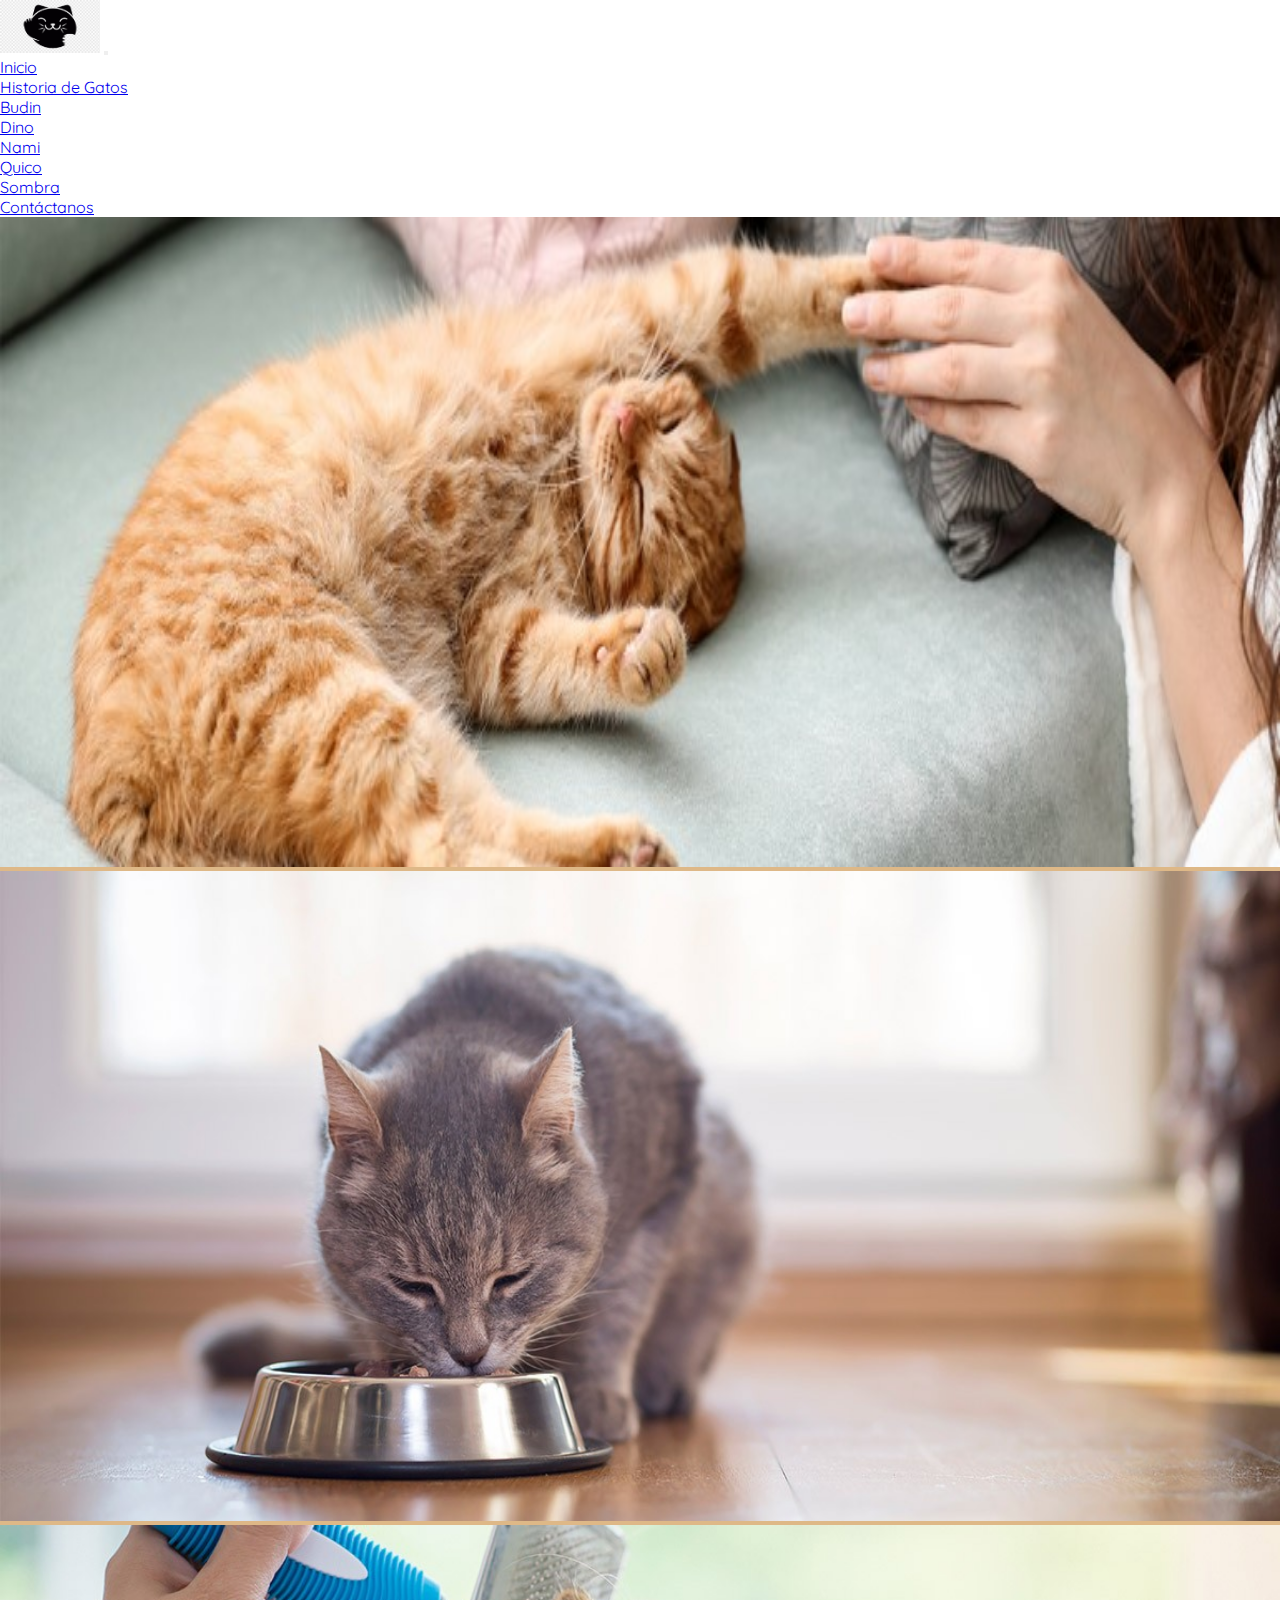
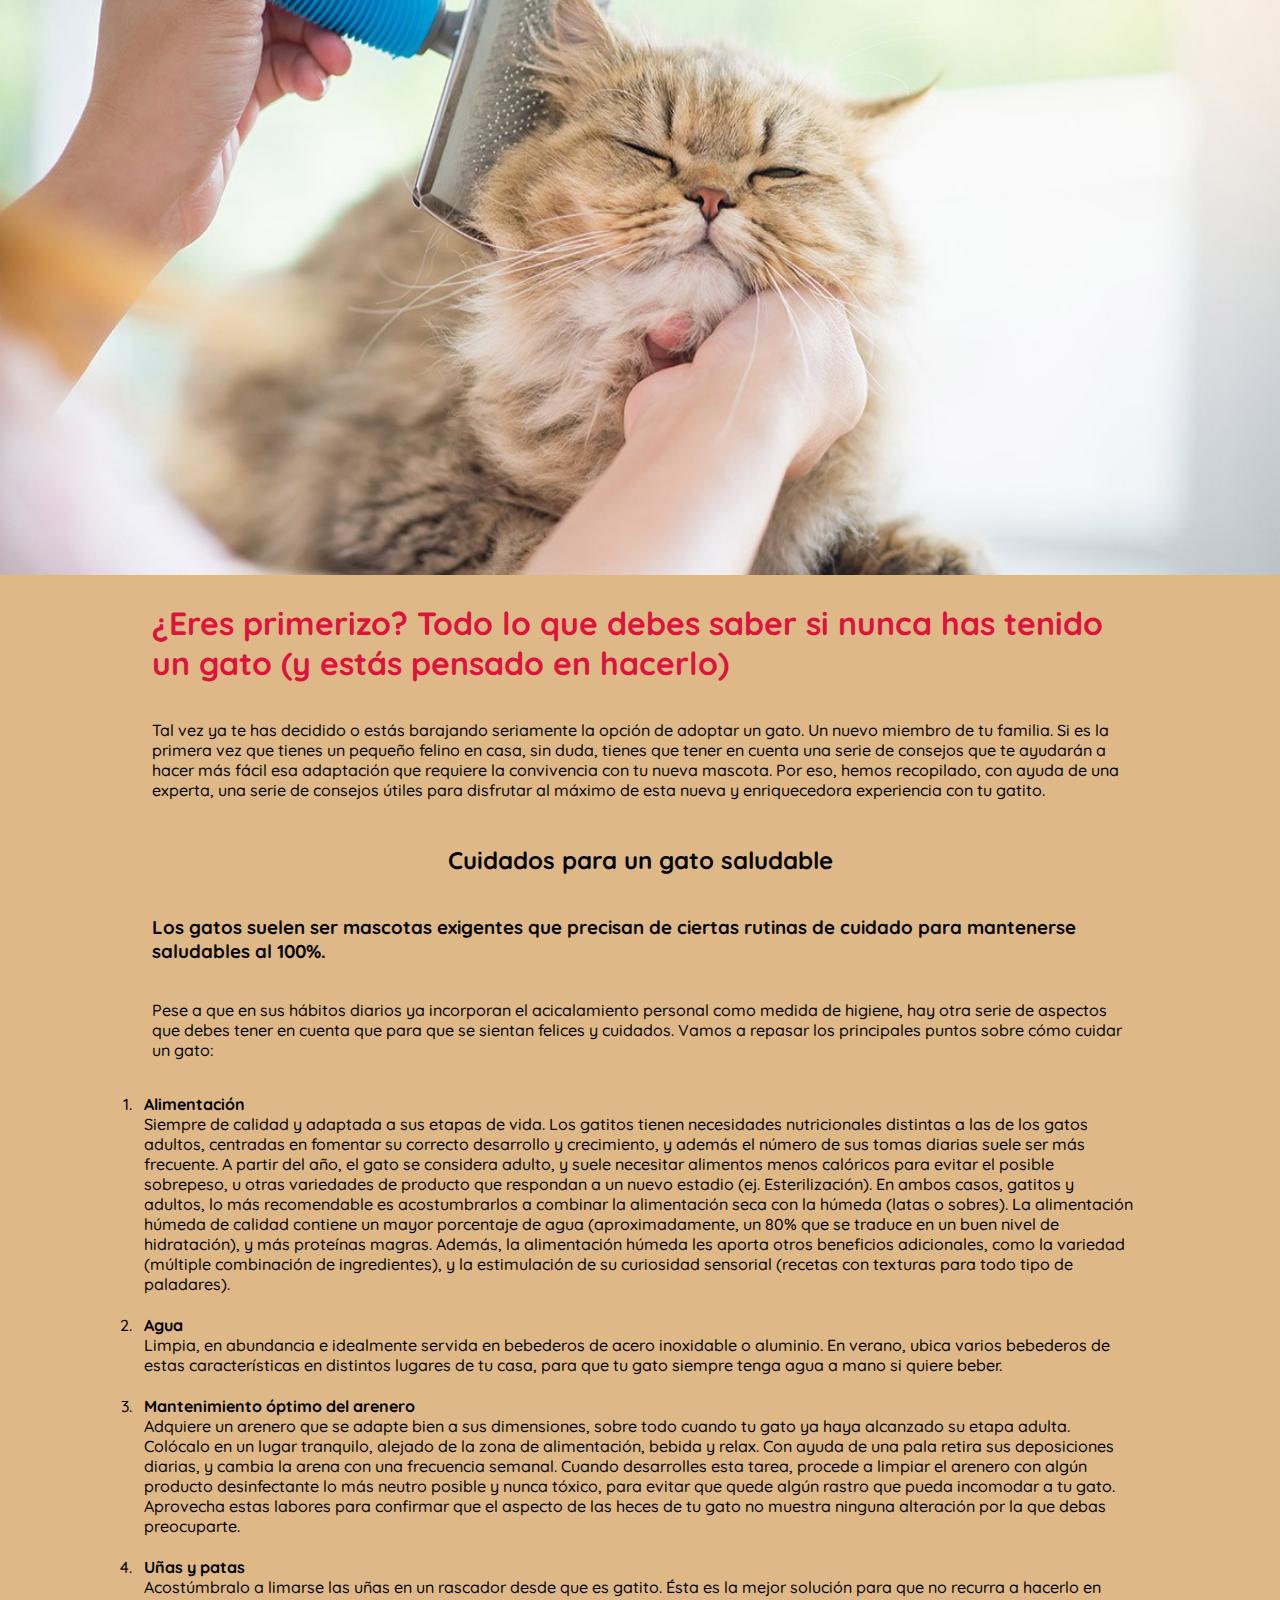
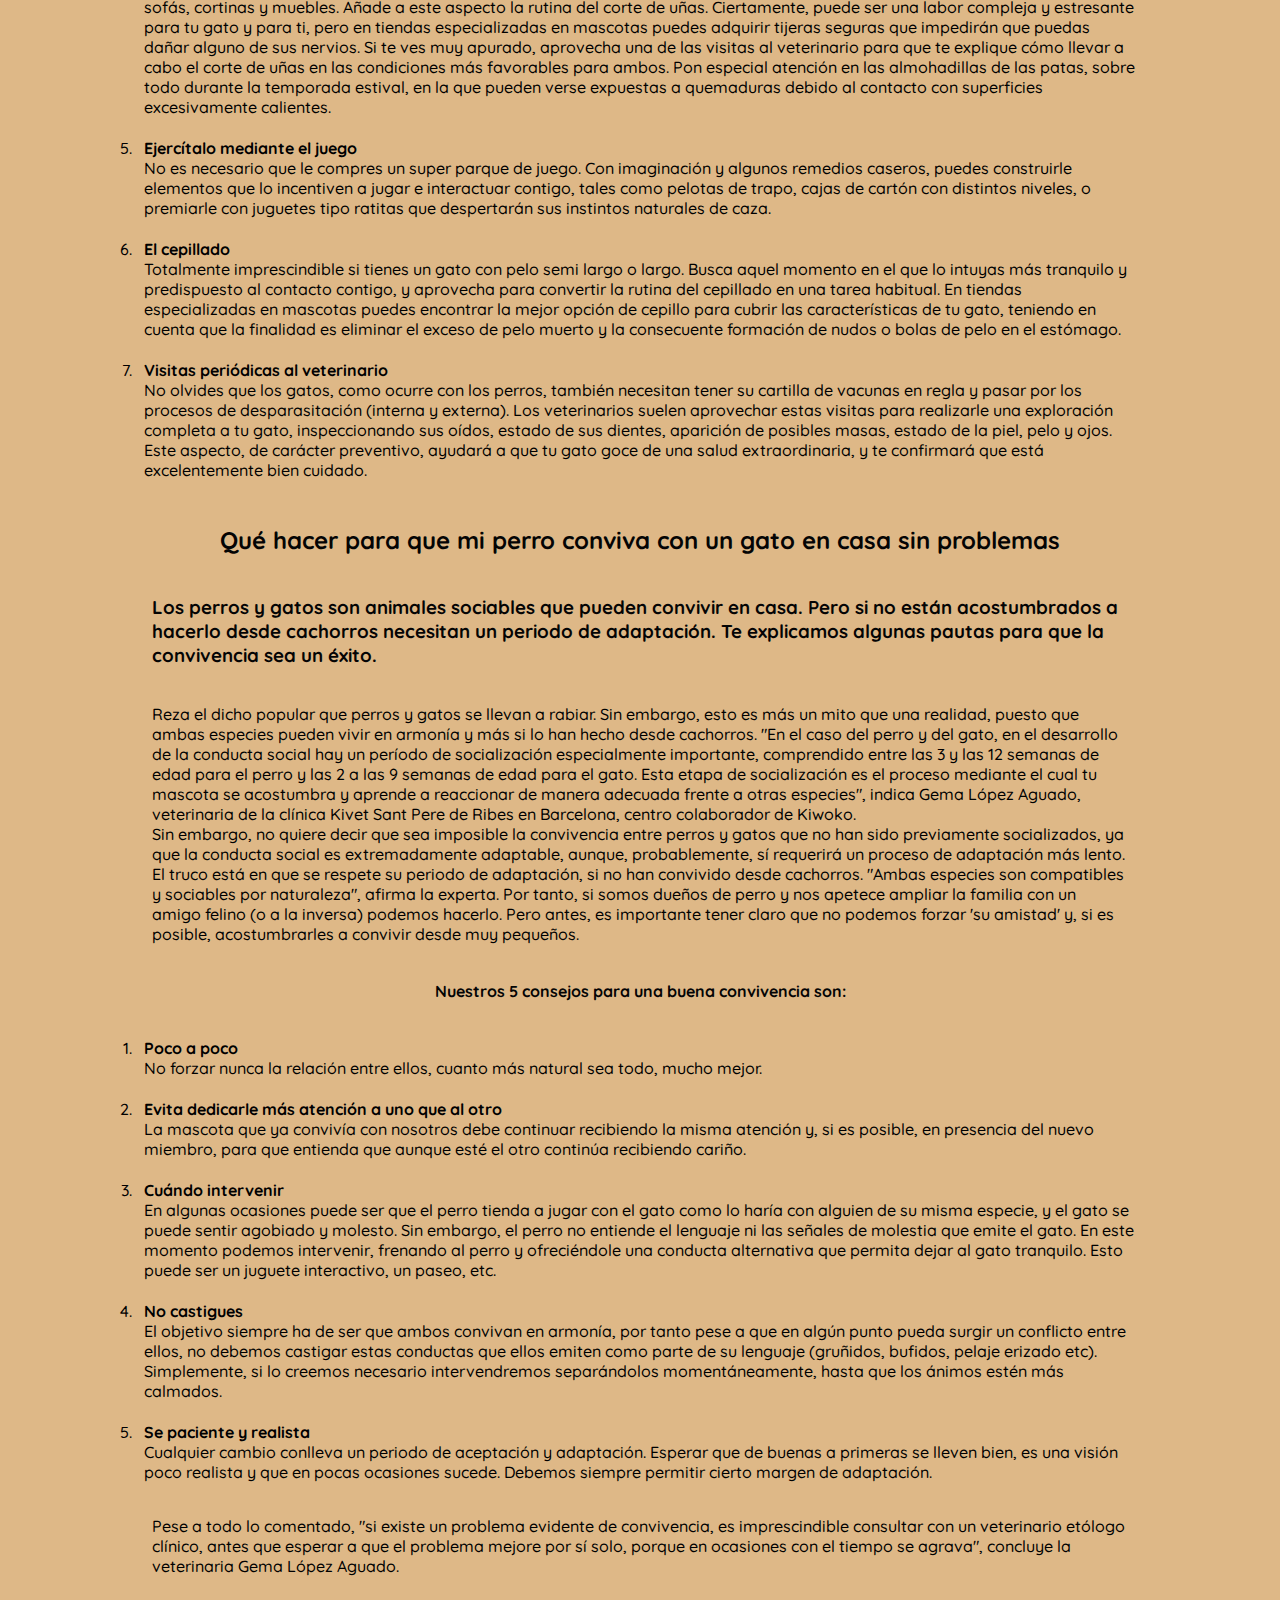
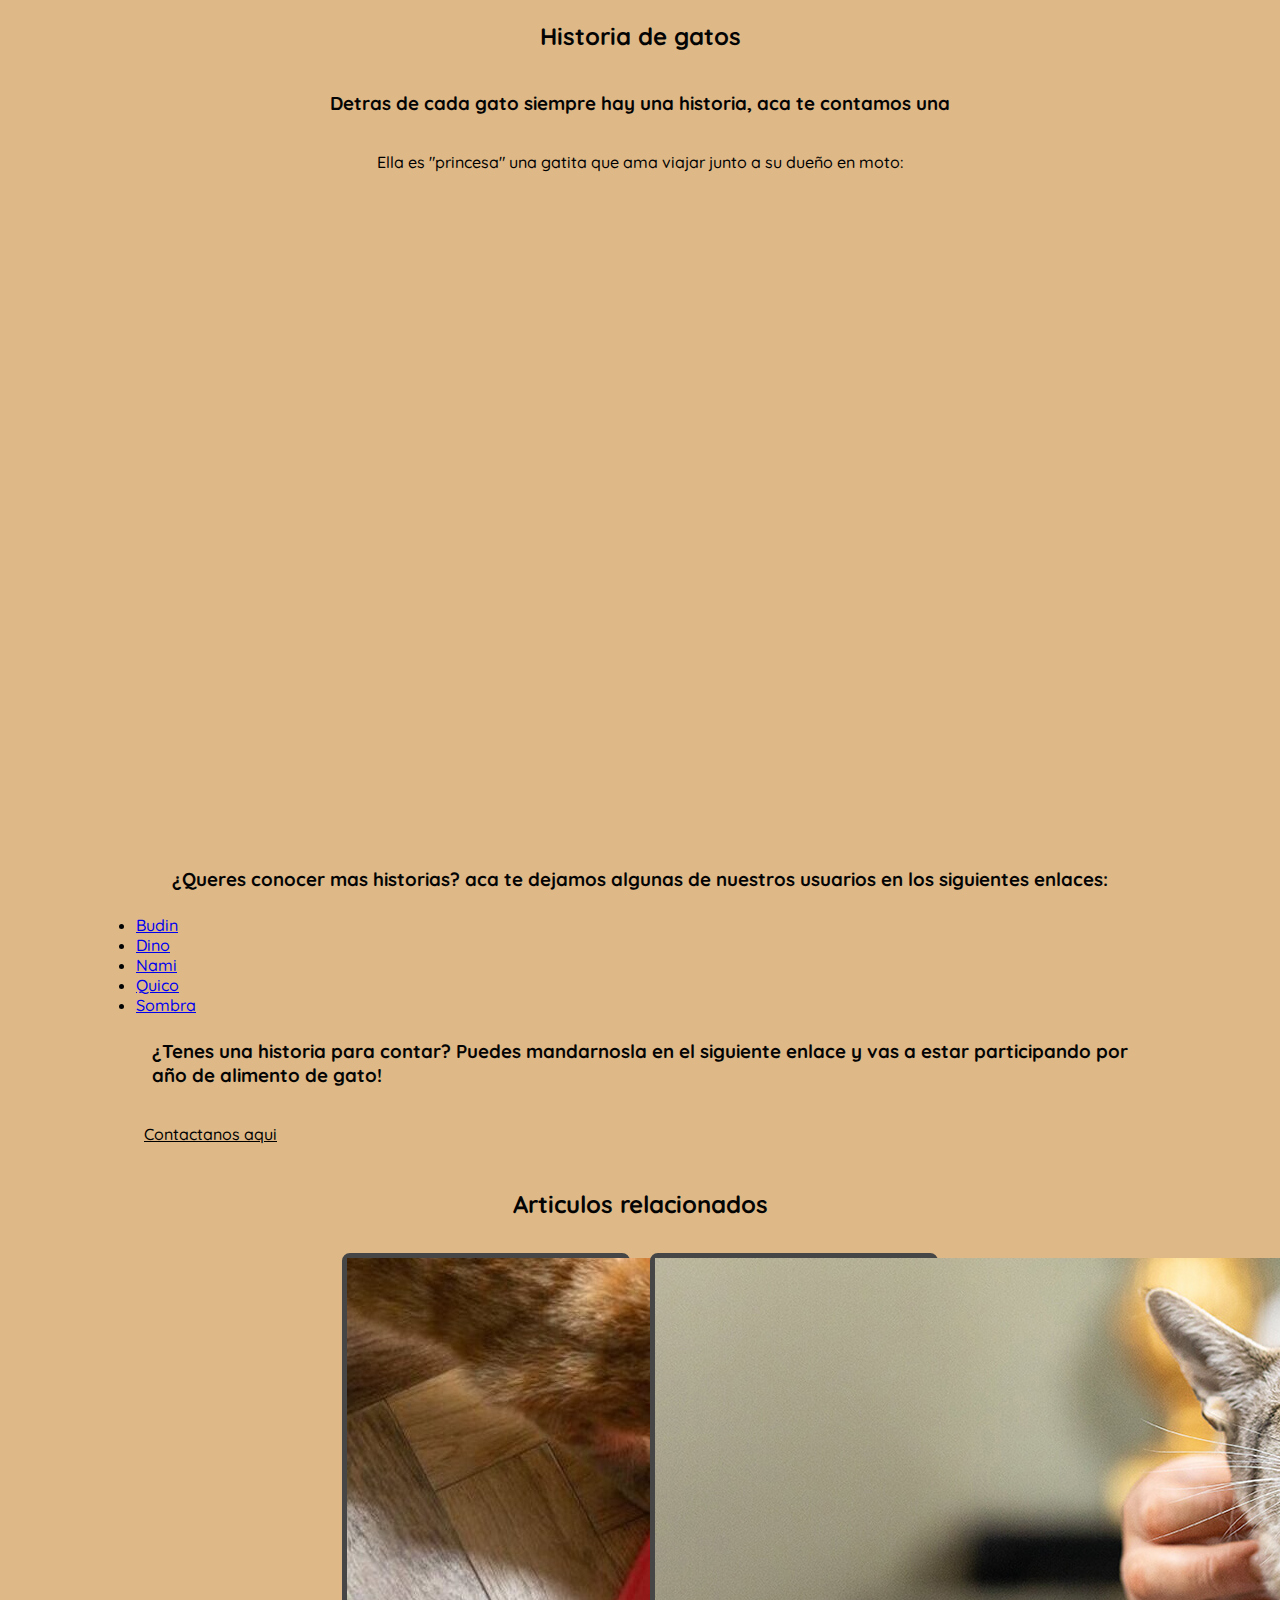
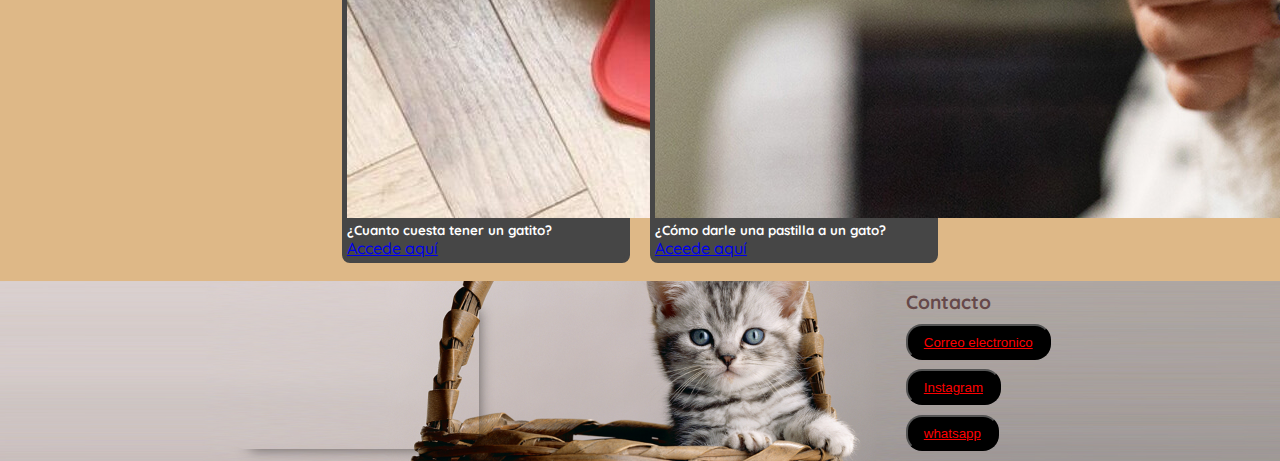
<file: index.html>
<!DOCTYPE html>
<html lang="es">
<head>
    <meta charset="UTF-8">
    <meta name="viewport" content="width=device-width, initial-scale=1.0">
    <title>Vida de gatos</title>
    <link rel="shortcut icon" href="./Public/images/cat-icon.svg" type="image/x-icon">
    <link rel="stylesheet" href="./Public/style/style.css">
    <link href="https://cdn.jsdelivr.net/npm/bootstrap@5.3.0/dist/css/bootstrap.min.css" rel="stylesheet" integrity="sha384-9ndCyUaIbzAi2FUVXJi0CjmCapSmO7SnpJef0486qhLnuZ2cdeRhO02iuK6FUUVM" crossorigin="anonymous">
</head>
<body>
  <header>
    <nav class="navbar navbar-expand-lg bg-body-tertiary">
      <div class="container-fluid">
        <a class="navbar-brand" href="#"><img src="./Public/images/logo principal.png" alt="" width="100px"></a>
        <button class="navbar-toggler" type="button" data-bs-toggle="collapse" data-bs-target="#navbarSupportedContent" aria-controls="navbarSupportedContent" aria-expanded="false" aria-label="Toggle navigation">
          <span class="navbar-toggler-icon"></span>
        </button>
        <div class="collapse navbar-collapse" id="navbarSupportedContent">
          <ul class="navbar-nav me-auto mb-2 mb-lg-0">
            <li class="nav-item">
              <a class="nav-link active" aria-current="page" href="#">Inicio</a>
            </li>
            <li class="nav-item dropdown">
              <a class="nav-link dropdown-toggle" href="#" role="button" data-bs-toggle="dropdown" aria-expanded="false">
                Historia de Gatos
              </a>
              <ul class="dropdown-menu">
                <li><a class="dropdown-item" href="./Public/view/budin.html">Budin</a></li>
                <li><a class="dropdown-item" href="./Public/view/dino.html">Dino</a></li>
                <li><a class="dropdown-item" href="./Public/view/nami.html">Nami</a></li>
                <li><a class="dropdown-item" href="./Public/view/quico.html">Quico</a></li>
                <li><a class="dropdown-item" href="./Public/view/sombra.html">Sombra</a></li>
              </ul>
              <li class="nav-item">
                <a class="nav-link" href="./Public/view/contact.html">Contáctanos</a>
              </li>
            </li>
        </div>
      </div>
    </nav>
  </header>
  <main class="main-index">
    <div class="div-carrusel">
      <div id="carouselExampleSlidesOnly" class="carousel slide" data-bs-ride="carousel">
        <div class="carousel-inner">
          <div class="carousel-item active">
            <img src="./Public/images/gatocarrusel2.jpg" class="d-block w-100" height="200px alt="..." id="mediacarrusel">
          </div>
          <div class="carousel-item">
            <img src="./Public/images/gatocarrusel3.jpg" class="d-block w-100" height="200px alt="..." id="mediacarrusel">
          </div>
          <div class="carousel-item">
            <img src="./Public/images/gatocarrusel4.jpg" class="d-block w-100" height="200px alt="..." id="mediacarrusel">
          </div>
        </div>
      </div>
    </div>
    <div class="section-index">
      <h1 id="h1color"><b>¿Eres primerizo? Todo lo que debes saber si nunca has tenido un gato (y estás pensado en hacerlo)</b></h1>
      <p class="li-index">Tal vez ya te has decidido o estás barajando seriamente la opción de adoptar un gato. Un nuevo miembro de tu familia. Si es la primera vez que tienes un pequeño felino en casa, sin duda, tienes que tener en cuenta una serie de consejos que te ayudarán a hacer más fácil esa adaptación que requiere la convivencia con tu nueva mascota. Por eso, hemos recopilado, con ayuda de una experta, una serie de consejos útiles para disfrutar al máximo de esta nueva y enriquecedora experiencia con tu gatito.</p>
    </div>
    <section class="section-index">
      <h2><b>Cuidados para un gato saludable</b></h2>
      <h3>Los gatos suelen ser mascotas exigentes que precisan de ciertas rutinas de cuidado para mantenerse saludables al 100%.</h3>
      <p class="li-index" >Pese a que en sus hábitos diarios ya incorporan el acicalamiento personal como medida de higiene, hay otra serie de aspectos que debes tener en cuenta que para que se sientan felices y cuidados.
        Vamos a repasar los principales puntos sobre cómo cuidar un gato:</p>
      <ol>
        <li class="li-index"><b>Alimentación</b> <br>
          Siempre de calidad y adaptada a sus etapas de vida.
          Los gatitos tienen necesidades nutricionales distintas a las de los gatos adultos, centradas en fomentar su correcto desarrollo y crecimiento, y además el número de sus tomas diarias suele ser más frecuente.
          A partir del año, el gato se considera adulto, y suele necesitar alimentos menos calóricos para evitar el posible sobrepeso, u otras variedades de producto que respondan a un nuevo estadio
          (ej. Esterilización).
          En ambos casos, gatitos y adultos, lo más recomendable es acostumbrarlos a combinar la alimentación seca con la húmeda (latas o sobres).
          La alimentación húmeda de calidad contiene un mayor porcentaje de agua (aproximadamente, un 80% que se traduce en un buen nivel de hidratación), y más proteínas magras. Además, la alimentación húmeda les aporta otros beneficios adicionales, como la variedad (múltiple combinación de ingredientes), y la estimulación de su curiosidad sensorial (recetas con texturas para todo tipo de paladares).
        </li>
        <li class="li-index"><b>Agua</b> <br>
          Limpia, en abundancia e idealmente servida en bebederos de acero inoxidable o aluminio. 
          En verano, ubica varios bebederos de estas características en distintos lugares de tu casa, para que tu gato siempre tenga agua a mano si quiere beber.
        </li>
        <li class="li-index"><b>Mantenimiento óptimo del arenero</b> <br>
          Adquiere un arenero que se adapte bien a sus dimensiones, sobre todo cuando tu gato ya haya alcanzado su etapa adulta. 
          Colócalo en un lugar tranquilo, alejado de la zona de alimentación, bebida y relax. Con ayuda de una pala retira sus deposiciones diarias, y cambia la arena con una frecuencia semanal.
          Cuando desarrolles esta tarea, procede a limpiar el arenero con algún producto desinfectante lo más neutro posible y nunca tóxico, para evitar que quede algún rastro que pueda incomodar a tu gato. 
          Aprovecha estas labores para confirmar que el aspecto de las heces de tu gato no muestra ninguna alteración por la que debas preocuparte.</li>
        <li class="li-index">
          <b>Uñas y patas</b> <br>
          Acostúmbralo a limarse las uñas en un rascador desde que es gatito. Ésta es la mejor solución para que no recurra a hacerlo en sofás, cortinas y muebles.
          Añade a este aspecto la rutina del corte de uñas.
          Ciertamente, puede ser una labor compleja y estresante para tu gato y para ti, pero en tiendas especializadas en mascotas puedes adquirir tijeras seguras que impedirán que puedas dañar alguno de sus nervios. 
          Si te ves muy apurado, aprovecha una de las visitas al veterinario para que te explique cómo llevar a cabo el corte de uñas en las condiciones más favorables para ambos. 
          Pon especial atención en las almohadillas de las patas, sobre todo durante la temporada estival, en la que pueden verse expuestas a quemaduras debido al contacto con superficies excesivamente calientes.
        </li>
        <li class="li-index"><b>Ejercítalo mediante el juego</b> <br>
          No es necesario que le compres un super parque de juego.
          Con imaginación y algunos remedios caseros, puedes construirle elementos que lo incentiven a jugar e interactuar contigo, tales como pelotas de trapo, cajas de cartón con distintos niveles, o premiarle con juguetes tipo ratitas que despertarán sus instintos naturales de caza.
        </li>
        <li class="li-index"><b>El cepillado</b> <br>
          Totalmente imprescindible si tienes un gato con pelo semi largo o largo. Busca aquel momento en el que lo intuyas más tranquilo y predispuesto al contacto contigo, y aprovecha para convertir la rutina del cepillado en una tarea habitual. 
          En tiendas especializadas en mascotas puedes encontrar la mejor opción de cepillo para cubrir las características de tu gato, teniendo en cuenta que la finalidad es eliminar el exceso de pelo muerto y la consecuente formación de nudos o bolas de pelo en el estómago.
        </li>
        <li class="li-index">
          <b>Visitas periódicas al veterinario </b><br>
          No olvides que los gatos, como ocurre con los perros, también necesitan tener su cartilla de vacunas en regla y pasar por los procesos de desparasitación (interna y externa). 
          Los veterinarios suelen aprovechar estas visitas para realizarle una exploración completa a tu gato, inspeccionando sus oídos, estado de sus dientes, aparición de posibles masas, estado de la piel, pelo y ojos. 
          Este aspecto, de carácter preventivo, ayudará a que tu gato goce de una salud extraordinaria, y te confirmará que está excelentemente bien cuidado.
        </li>
      </ol>
    </section>
    <section class="section-index">
      <h2><b>Qué hacer para que mi perro conviva con un gato en casa sin problemas</b></h2>
      <h3>Los perros y gatos son animales sociables que pueden convivir en casa. Pero si no están acostumbrados a hacerlo desde cachorros necesitan un periodo de adaptación. Te explicamos algunas pautas para que la convivencia sea un éxito.</h3>
      <p class="li-index">Reza el dicho popular que perros y gatos se llevan a rabiar. Sin embargo, esto es más un mito que una realidad, puesto que ambas especies pueden vivir en armonía y más si lo han hecho desde cachorros. "En el caso del perro y del gato, en el desarrollo de la conducta social hay un período de socialización especialmente importante, comprendido entre las 3 y las 12 semanas de edad para el perro y las 2 a las 9 semanas de edad para el gato. Esta etapa de socialización es el proceso mediante el cual tu mascota se acostumbra  y aprende a reaccionar de manera adecuada frente a otras especies", indica Gema López Aguado, veterinaria de la clínica Kivet Sant Pere de Ribes en Barcelona, centro colaborador de Kiwoko. <br> Sin embargo, no quiere decir que sea imposible la convivencia entre perros y gatos que no han sido previamente socializados, ya que la conducta social es extremadamente adaptable, aunque, probablemente, sí requerirá un proceso de adaptación más lento. El truco está en que se respete su periodo de adaptación, si no han convivido desde cachorros. "Ambas especies son compatibles y sociables por naturaleza", afirma la experta. Por tanto, si somos dueños de perro y nos apetece ampliar la familia con un amigo felino (o a la inversa) podemos hacerlo. Pero antes, es importante tener claro que no podemos forzar 'su amistad' y, si es posible, acostumbrarles a convivir desde muy pequeños. </p>
      <p> <b>Nuestros 5 consejos para una buena convivencia son:</b></p>
      <ol>
        <li class="li-index"><b>Poco a poco</b> <br> 
          No forzar nunca la relación entre ellos, cuanto más natural sea todo, mucho mejor.
        </li>
        <li class="li-index"><b>Evita dedicarle más atención a uno que al otro</b> <br> La mascota que ya convivía con nosotros debe continuar recibiendo la misma atención y, si es posible, en presencia del nuevo miembro, para que entienda que aunque esté el otro continúa recibiendo cariño.
        </li>
        <li class="li-index"><b>Cuándo intervenir</b> <br>En algunas ocasiones puede ser que el perro tienda a jugar con el gato como lo haría con alguien de su misma especie, y el gato se puede sentir agobiado y molesto. Sin embargo, el perro no entiende el lenguaje ni las señales de molestia que emite el gato. En este momento podemos intervenir, frenando al perro y ofreciéndole una conducta alternativa que permita dejar al gato tranquilo. Esto puede ser un juguete interactivo, un paseo, etc.
        </li>
        <li class="li-index"><b>No castigues</b> <br> El objetivo siempre ha de ser que ambos convivan en armonía, por tanto pese a que en algún punto pueda surgir un conflicto entre ellos, no debemos castigar estas conductas que ellos emiten como parte de su lenguaje (gruñidos, bufidos, pelaje erizado etc). Simplemente, si lo creemos necesario intervendremos separándolos momentáneamente, hasta que los ánimos estén más calmados.
        </li>
        <li class="li-index"><b>Se paciente y realista</b> <br>Cualquier cambio conlleva un periodo de aceptación y adaptación. Esperar que de buenas a primeras se lleven bien, es una visión poco realista y que en pocas ocasiones sucede. Debemos siempre permitir cierto margen de adaptación.
        </li>
      </ol>
      <p class="li-index">Pese a todo lo comentado, "si existe un problema evidente de convivencia, es imprescindible consultar con un veterinario etólogo clínico, antes que esperar a que el problema mejore por sí solo, porque en ocasiones con el tiempo se agrava", concluye la veterinaria Gema López Aguado. 
      </p>
    </section>
    <section class="section-index">
      <h2><b>Historia de gatos</b></h2>
      <h3>Detras de cada gato siempre hay una historia, aca te contamos una</h3>
      <p class="li-index">Ella es "princesa" una gatita que ama viajar junto a su dueño en moto:</p>
      <iframe class="video-index" width="100%" height="250px" src="https://www.youtube.com/embed/B5DzIHIbPxI" title="Gatito salta a la motocicleta de este chico y se une a él en un viaje épico por carretera | El Dodo" frameborder="0" allow="accelerometer; autoplay; clipboard-write; encrypted-media; gyroscope; picture-in-picture; web-share" allowfullscreen></iframe>
      <h3>¿Queres conocer mas historias? aca te dejamos algunas de nuestros usuarios en los siguientes enlaces:</h3>
      <ul class="ul-index">
        <li><a href="./Public/view/budin.html">Budin</a></li>
        <li><a href="./Public/view/dino.html">Dino</a></li>
        <li><a href="./Public/view/nami.html">Nami</a></li>
        <li><a href="./Public/view/quico.html">Quico</a></li>
        <li><a href="./Public/view/sombra.html">Sombra</a></li>
      </ul>
      <h3>¿Tenes una historia para contar? Puedes mandarnosla en el siguiente enlace y vas a estar participando por año de alimento de gato!</h3>
      <div class="ul-index">
        <a class="li-index" href="./Public/view/contact.html">Contactanos aqui</a>
      </div>
    </section>
    
    <section class="section-index">
      <h2>Articulos relacionados</h2>
      <div class="section-noticias">
        <div class="card" style="width: 18rem;">
          <img src="./Public/images/Noticia-1.jpg" class="card-img-top" alt="...">
          <div class="card-body">
            <h5 class="card-title">¿Cuanto cuesta tener un gatito?</h5>
            <a href="https://www.purina.es/encuentra-mascota/nuevo-gato-en-casa/adoptar-un-gato/cuanto-cuesta-tener-un-gatito" class="btn btn-primary">Accede aquí</a>
          </div>
        </div>
        <div class="card" style="width: 18rem;">
          <img src="./Public/images/noticia-2.jpg" class="card-img-top" alt="...">
          <div class="card-body">
            <h5 class="card-title">¿Cómo darle una pastilla a un gato?</h5>
            <a href="https://www.purina.es/encuentra-mascota/nuevo-gato-en-casa/nombres-para-gatitos" class="btn btn-primary">Aceede aquí</a>
          </div>
        </div>
      </div>
    </section>
  </main>
  <footer>
    <div class="container-general">

      <div class="map-container">
        <iframe
         src="https://www.google.com/maps/embed?pb=!1m14!1m8!1m3!1d12575.901439562005!2d-57.6128163!3d-38.0010352!3m2!1i1024!2i768!4f13.1!3m3!1m2!1s0x9584d8cfe8acc957%3A0xc1d39ed87db9321f!2sCentro%20Municipal%20de%20Zoonosis!5e0!3m2!1ses-419!2sar!4v1690585067197!5m2!1ses-419!2sar" 
         width="250" height="160" style="border:0;" allowfullscreen="" loading="lazy"
         referrerpolicy="no-referrer-when-downgrade"></iframe>
      </div>

      <div class="menu-container">
        <h4>Contacto</h4>
        <button><a href="mailto:vidadegatos@gmail.com">Correo electronico</a></button>
        <button><a href="https://www.instagram.com/vidadegatosmdp/">Instagram</a></button>
        <button><a href="https://api.whatsapp.com/send/?phone=%2B5492236060388&text&type=phone_number&app_absent=0">whatsapp</a></button>
      </div>
    </div>
  </footer>
  <script src="https://cdn.jsdelivr.net/npm/bootstrap@5.3.0/dist/js/bootstrap.bundle.min.js" integrity="sha384-geWF76RCwLtnZ8qwWowPQNguL3RmwHVBC9FhGdlKrxdiJJigb/j/68SIy3Te4Bkz" crossorigin="anonymous"></script>
</body>
</html>
</file>
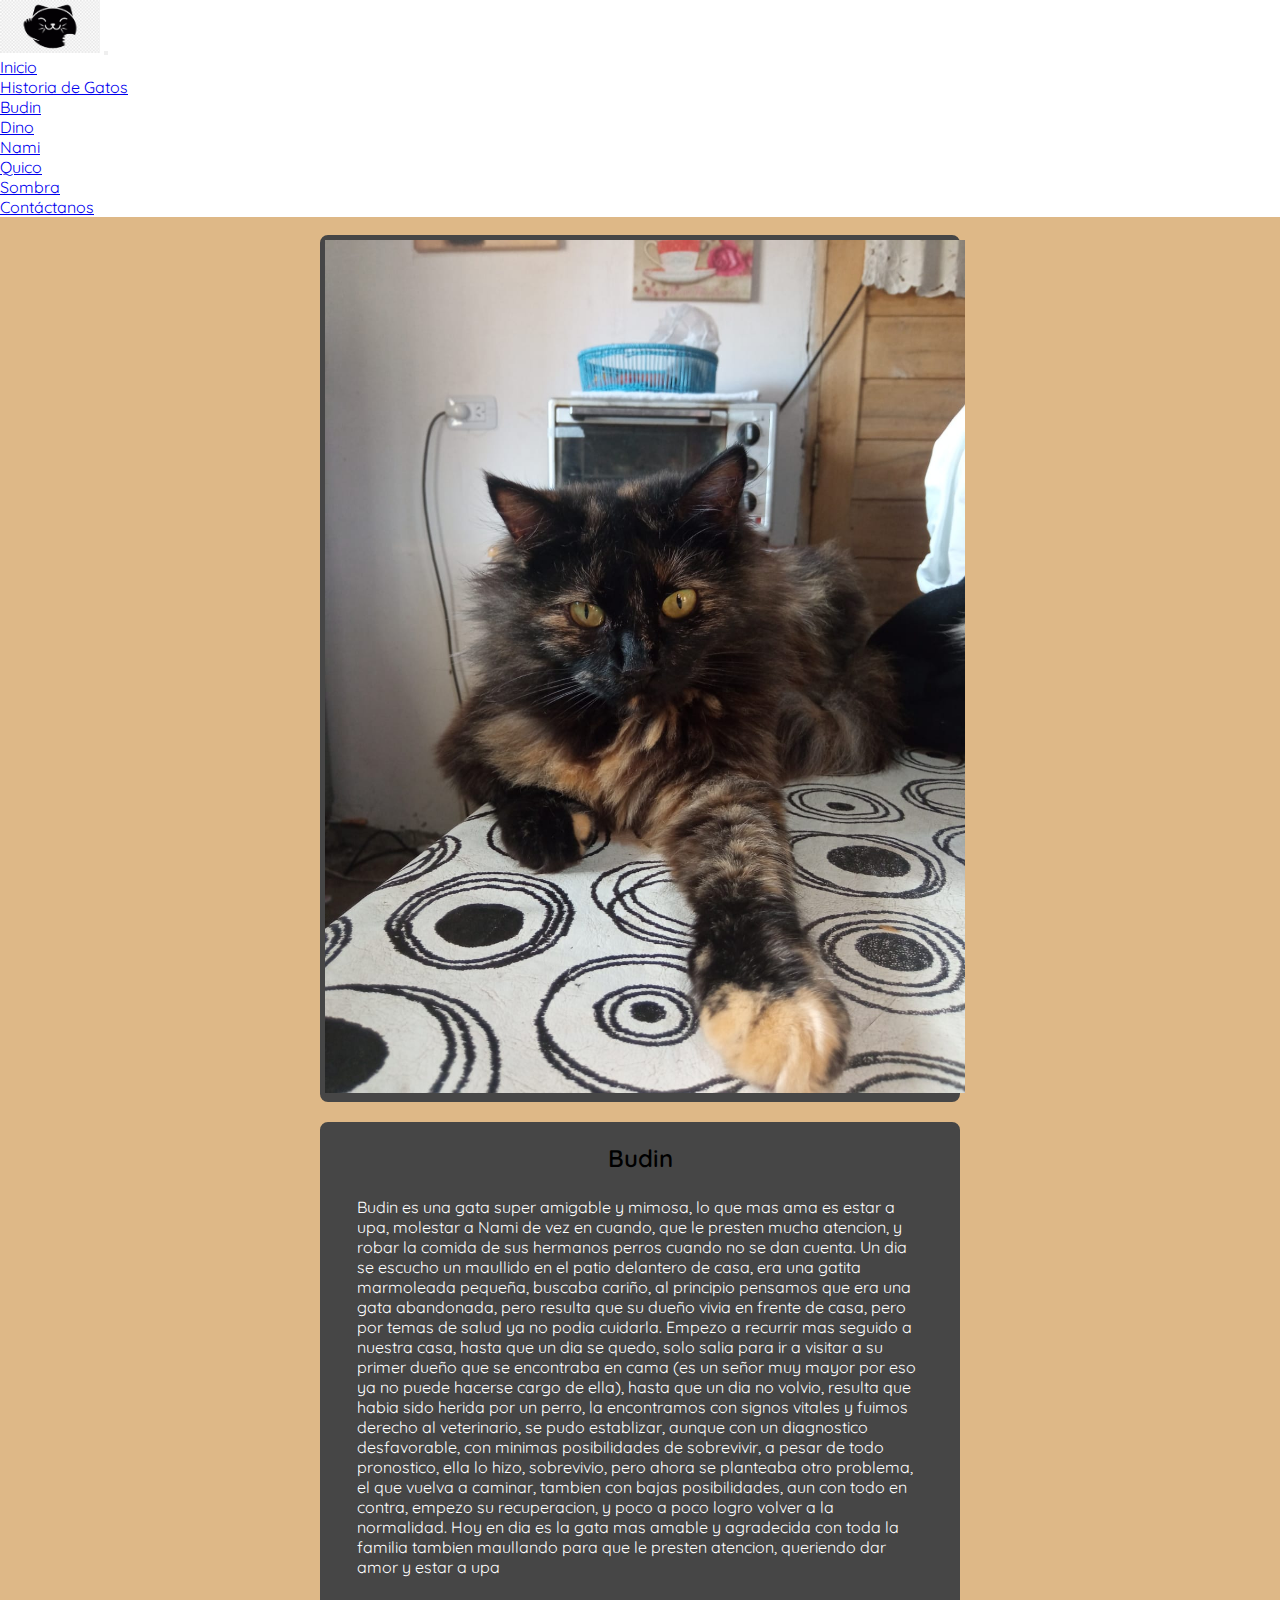
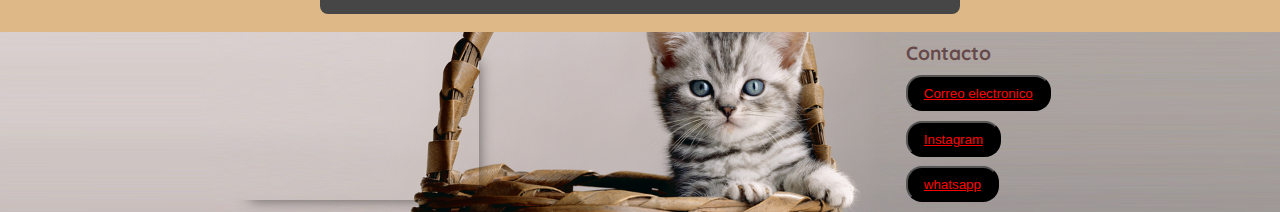
<file: Public/view/budin.html>
<!DOCTYPE html>
<html lang="es">
<head>
    <meta charset="UTF-8">
    <meta name="viewport" content="width=device-width, initial-scale=1.0">
    <title>Budin</title>
    <link rel="shortcut icon" href="../images/cat-icon.svg" type="image/x-icon">
    <link rel="stylesheet" href="../style/style.css">
    <link href="https://cdn.jsdelivr.net/npm/bootstrap@5.3.0/dist/css/bootstrap.min.css" rel="stylesheet" integrity="sha384-9ndCyUaIbzAi2FUVXJi0CjmCapSmO7SnpJef0486qhLnuZ2cdeRhO02iuK6FUUVM" crossorigin="anonymous">
</head>
<body>
    <header>
        <nav class="navbar navbar-expand-lg bg-body-tertiary">
          <div class="container-fluid">
            <a class="navbar-brand" href="../../index.html"><img src="../images/logo principal.png" alt="" width="100px"></a>
            <button class="navbar-toggler" type="button" data-bs-toggle="collapse" data-bs-target="#navbarSupportedContent" aria-controls="navbarSupportedContent" aria-expanded="false" aria-label="Toggle navigation">
              <span class="navbar-toggler-icon"></span>
            </button>
            <div class="collapse navbar-collapse" id="navbarSupportedContent">
              <ul class="navbar-nav me-auto mb-2 mb-lg-0">
                <li class="nav-item">
                  <a class="nav-link active" aria-current="page" href="../../index.html">Inicio</a>
                </li>
                <li class="nav-item dropdown">
                  <a class="nav-link dropdown-toggle" href="#" role="button" data-bs-toggle="dropdown" aria-expanded="false">
                    Historia de Gatos
                  </a>
                  <ul class="dropdown-menu">
                    <li><a class="dropdown-item" href="#">Budin</a></li>
                    <li><a class="dropdown-item" href="../view/dino.html">Dino</a></li>
                    <li><a class="dropdown-item" href="../view/nami.html">Nami</a></li>
                    <li><a class="dropdown-item" href="../view/quico.html">Quico</a></li>
                    <li><a class="dropdown-item" href="../view/sombra.html">Sombra</a></li>
                  </ul>
                  <li class="nav-item">
                    <a class="nav-link" href="../view/contact.html">Contáctanos</a>
                  </li>
                </li>
            </div>
          </div>
        </nav>
      </header>
    <main>
        <div class="description">
            <div class="card" style="max-width: 40rem">
              <div class="card-descrip">
                <h5>Budin</h5>
                <p class="card-text">Budin es una gata super amigable y mimosa, lo que mas ama es estar a upa, molestar a Nami de vez en cuando, que le presten mucha atencion, y robar la comida de sus hermanos perros cuando no se dan cuenta. Un dia se escucho un maullido en el patio delantero de casa, era una gatita marmoleada pequeña, buscaba cariño, al principio pensamos que era una gata abandonada, pero resulta que su dueño vivia en frente de casa, pero por temas de salud ya no podia cuidarla. Empezo a recurrir mas seguido a nuestra casa, hasta que un dia se quedo, solo salia para ir a visitar a su primer dueño que se encontraba en cama (es un señor muy mayor por eso ya no puede hacerse cargo de ella), hasta que un dia no volvio, resulta que habia sido herida por un perro, la encontramos con signos vitales y fuimos derecho al veterinario, se pudo establizar, aunque con un diagnostico desfavorable, con minimas posibilidades de sobrevivir, a pesar de todo pronostico, ella lo hizo, sobrevivio, pero ahora se planteaba otro problema, el que vuelva a caminar, tambien con bajas posibilidades, aun con todo en contra, empezo su recuperacion, y poco a poco logro volver a la normalidad. Hoy en dia es la gata mas amable y agradecida con toda la familia tambien maullando para que le presten atencion, queriendo dar amor y estar a upa </p>
              </div>
            </div>
            <div class="card" style="max-width: 40rem" >
              <img src="../images/budin.jpeg" class="card-img-top" alt="gato" style="max-width: 40rem; height: 100%;">
            </div>
          </div>
    </main>
    <footer>
      <div class="container-general">
  
        <div class="map-container">
          <iframe
           src="https://www.google.com/maps/embed?pb=!1m14!1m8!1m3!1d12575.901439562005!2d-57.6128163!3d-38.0010352!3m2!1i1024!2i768!4f13.1!3m3!1m2!1s0x9584d8cfe8acc957%3A0xc1d39ed87db9321f!2sCentro%20Municipal%20de%20Zoonosis!5e0!3m2!1ses-419!2sar!4v1690585067197!5m2!1ses-419!2sar" 
           width="250" height="160" style="border:0;" allowfullscreen="" loading="lazy"
           referrerpolicy="no-referrer-when-downgrade"></iframe>
        </div>
  
        <div class="menu-container">
          <h4>Contacto</h4>
          <button><a href="mailto:vidadegatos@gmail.com">Correo electronico</a></button>
          <button><a href="https://www.instagram.com/vidadegatosmdp/">Instagram</a></button>
          <button><a href="https://api.whatsapp.com/send/?phone=%2B5492236060388&text&type=phone_number&app_absent=0">whatsapp</a></button>
        </div>
      </div>
    </footer>
    <script src="https://cdn.jsdelivr.net/npm/bootstrap@5.3.0/dist/js/bootstrap.bundle.min.js" integrity="sha384-geWF76RCwLtnZ8qwWowPQNguL3RmwHVBC9FhGdlKrxdiJJigb/j/68SIy3Te4Bkz" crossorigin="anonymous"></script>
</body>
</html>
</file>
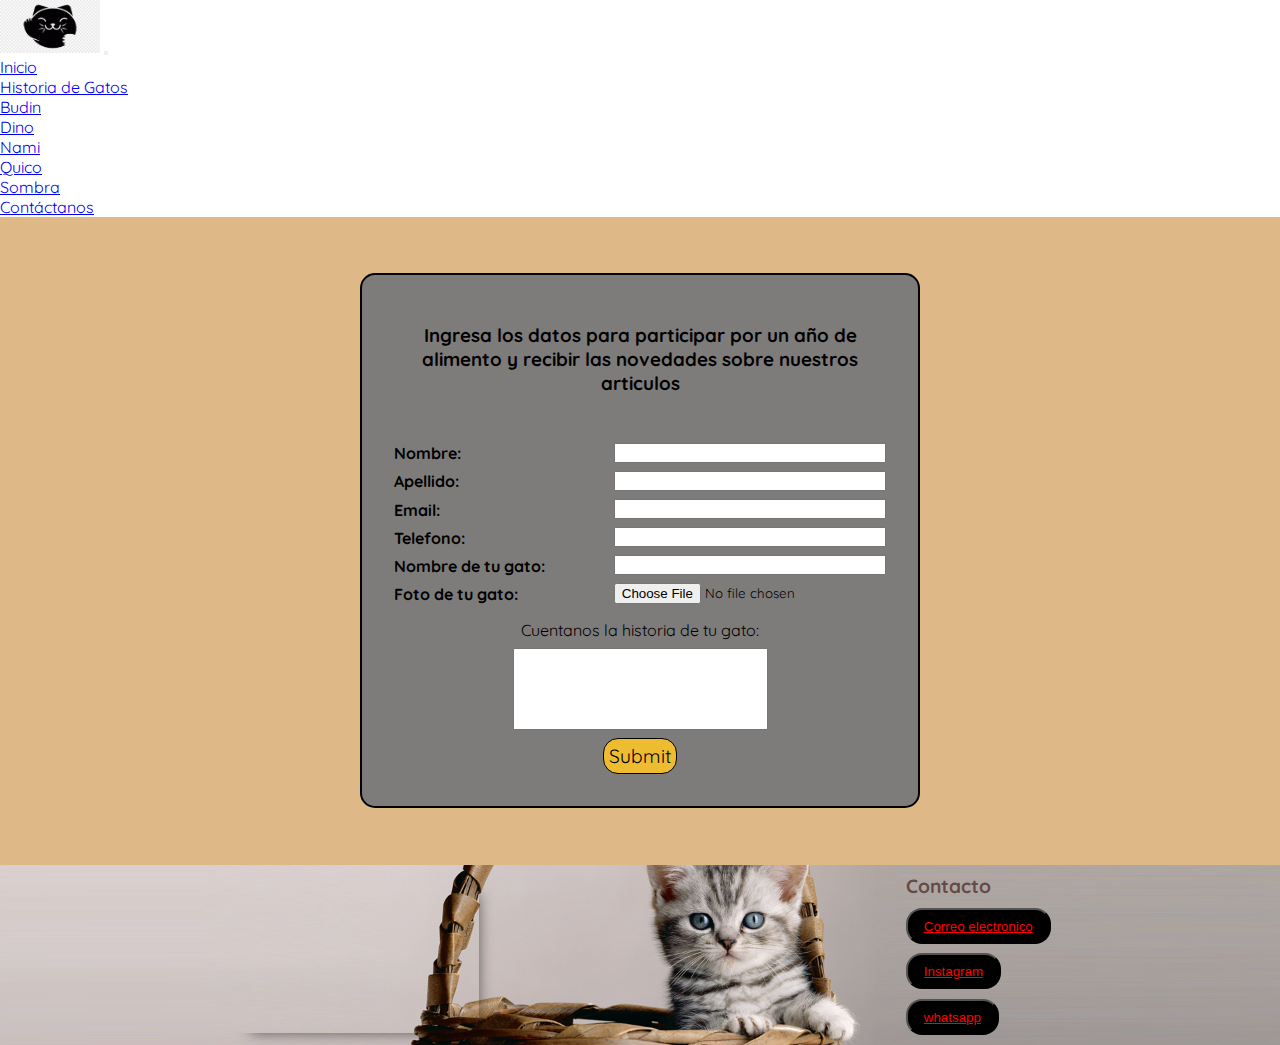
<file: Public/view/contact.html>
<!DOCTYPE html>
<html lang="es">
<head>
    <meta charset="UTF-8">
    <meta name="viewport" content="width=device-width, initial-scale=1.0">
    <title>Contactanos</title>
    <link rel="shortcut icon" href="../images/cat-icon.svg" type="image/x-icon">
    <link rel="stylesheet" href="../style/style.css">
    <link href="https://cdn.jsdelivr.net/npm/bootstrap@5.3.0/dist/css/bootstrap.min.css" rel="stylesheet" integrity="sha384-9ndCyUaIbzAi2FUVXJi0CjmCapSmO7SnpJef0486qhLnuZ2cdeRhO02iuK6FUUVM" crossorigin="anonymous">
</head>
<body>
    <header id="id-contact">
        <nav class="navbar navbar-expand-lg bg-body-tertiary">
          <div class="container-fluid">
            <a class="navbar-brand" href="../../index.html"><img src="../images/logo principal.png" alt="" width="100px"></a>
            <button class="navbar-toggler" type="button" data-bs-toggle="collapse" data-bs-target="#navbarSupportedContent" aria-controls="navbarSupportedContent" aria-expanded="false" aria-label="Toggle navigation">
              <span class="navbar-toggler-icon"></span>
            </button>
            <div class="collapse navbar-collapse" id="navbarSupportedContent">
              <ul class="navbar-nav me-auto mb-2 mb-lg-0">
                <li class="nav-item">
                  <a class="nav-link active" aria-current="page" href="../../index.html">Inicio</a>
                </li>
                <li class="nav-item dropdown">
                  <a class="nav-link dropdown-toggle" href="#" role="button" data-bs-toggle="dropdown" aria-expanded="false">
                    Historia de Gatos
                  </a>
                  <ul class="dropdown-menu">
                    <li><a class="dropdown-item" href="../view/budin.html">Budin</a></li>
                    <li><a class="dropdown-item" href="../view/dino.html">Dino</a></li>
                    <li><a class="dropdown-item" href="../view/nami.html">Nami</a></li>
                    <li><a class="dropdown-item" href="../view/quico.html">Quico</a></li>
                    <li><a class="dropdown-item" href="../view/sombra.html">Sombra</a></li>
                  </ul>
                  <li class="nav-item">
                    <a class="nav-link" href="#">Contáctanos</a>
                  </li>
                </li>
            </div>
          </div>
        </nav>
    </header>
    <main class="mainContact">
        <div class="h3Form">
          <h3>
            Ingresa los datos para participar por un año de alimento y recibir las novedades sobre nuestros articulos
          </h3>
    
          <form class="form" action="">
            <div id="divForm">
              <div class="form1">
                <label for="name"><b> Nombre:</b></label>
    
                <label for="surname"><b> Apellido:</b></label>
                <label for="email"><b> Email:</b></label>
                <label for="tel"><b>Telefono:</b></label>
                <label for="petName"><b> Nombre de tu gato:</b></label>
                <label for="petSelect"><b> Foto de tu gato:</b></label>
              </div>
    
              <div class="form2">
                <input required type="text" id="name" name="name" />
                <input required type="text" id="surname" name="surname" />
                <input required type="email" name="email" id="email" />
                <input required type="text" name="tel" id="tel" />
                <input required type="text" id="petName" name="petName" />
                <input required type="file">
              </div>
            </div>
            <div class="textsubmit">
              <label for="coment">Cuentanos la historia de tu gato:</label>
    
              <textarea class="textarea" id="coment" name="coment" rows="5" cols="33"></textarea>
              <input id="submitbtn" class="submitbtn" type="submit" />
            </div>
          </form>
        </div>
    </main>
    <footer>
        <div class="container-general">
    
          <div class="map-container">
            <iframe
             src="https://www.google.com/maps/embed?pb=!1m14!1m8!1m3!1d12575.901439562005!2d-57.6128163!3d-38.0010352!3m2!1i1024!2i768!4f13.1!3m3!1m2!1s0x9584d8cfe8acc957%3A0xc1d39ed87db9321f!2sCentro%20Municipal%20de%20Zoonosis!5e0!3m2!1ses-419!2sar!4v1690585067197!5m2!1ses-419!2sar" 
             width="250" height="160" style="border:0;" allowfullscreen="" loading="lazy"
             referrerpolicy="no-referrer-when-downgrade"></iframe>
          </div>
    
          <div class="menu-container">
            <h4>Contacto</h4>
            <button><a href="mailto:vidadegatos@gmail.com">Correo electronico</a></button>
            <button><a href="https://www.instagram.com/vidadegatosmdp/">Instagram</a></button>
            <button><a href="https://api.whatsapp.com/send/?phone=%2B5492236060388&text&type=phone_number&app_absent=0">whatsapp</a></button>
          </div>
        </div>
    </footer>
<script src="https://cdn.jsdelivr.net/npm/bootstrap@5.3.0/dist/js/bootstrap.bundle.min.js" integrity="sha384-geWF76RCwLtnZ8qwWowPQNguL3RmwHVBC9FhGdlKrxdiJJigb/j/68SIy3Te4Bkz" crossorigin="anonymous"></script>
</body>
</html>
</file>
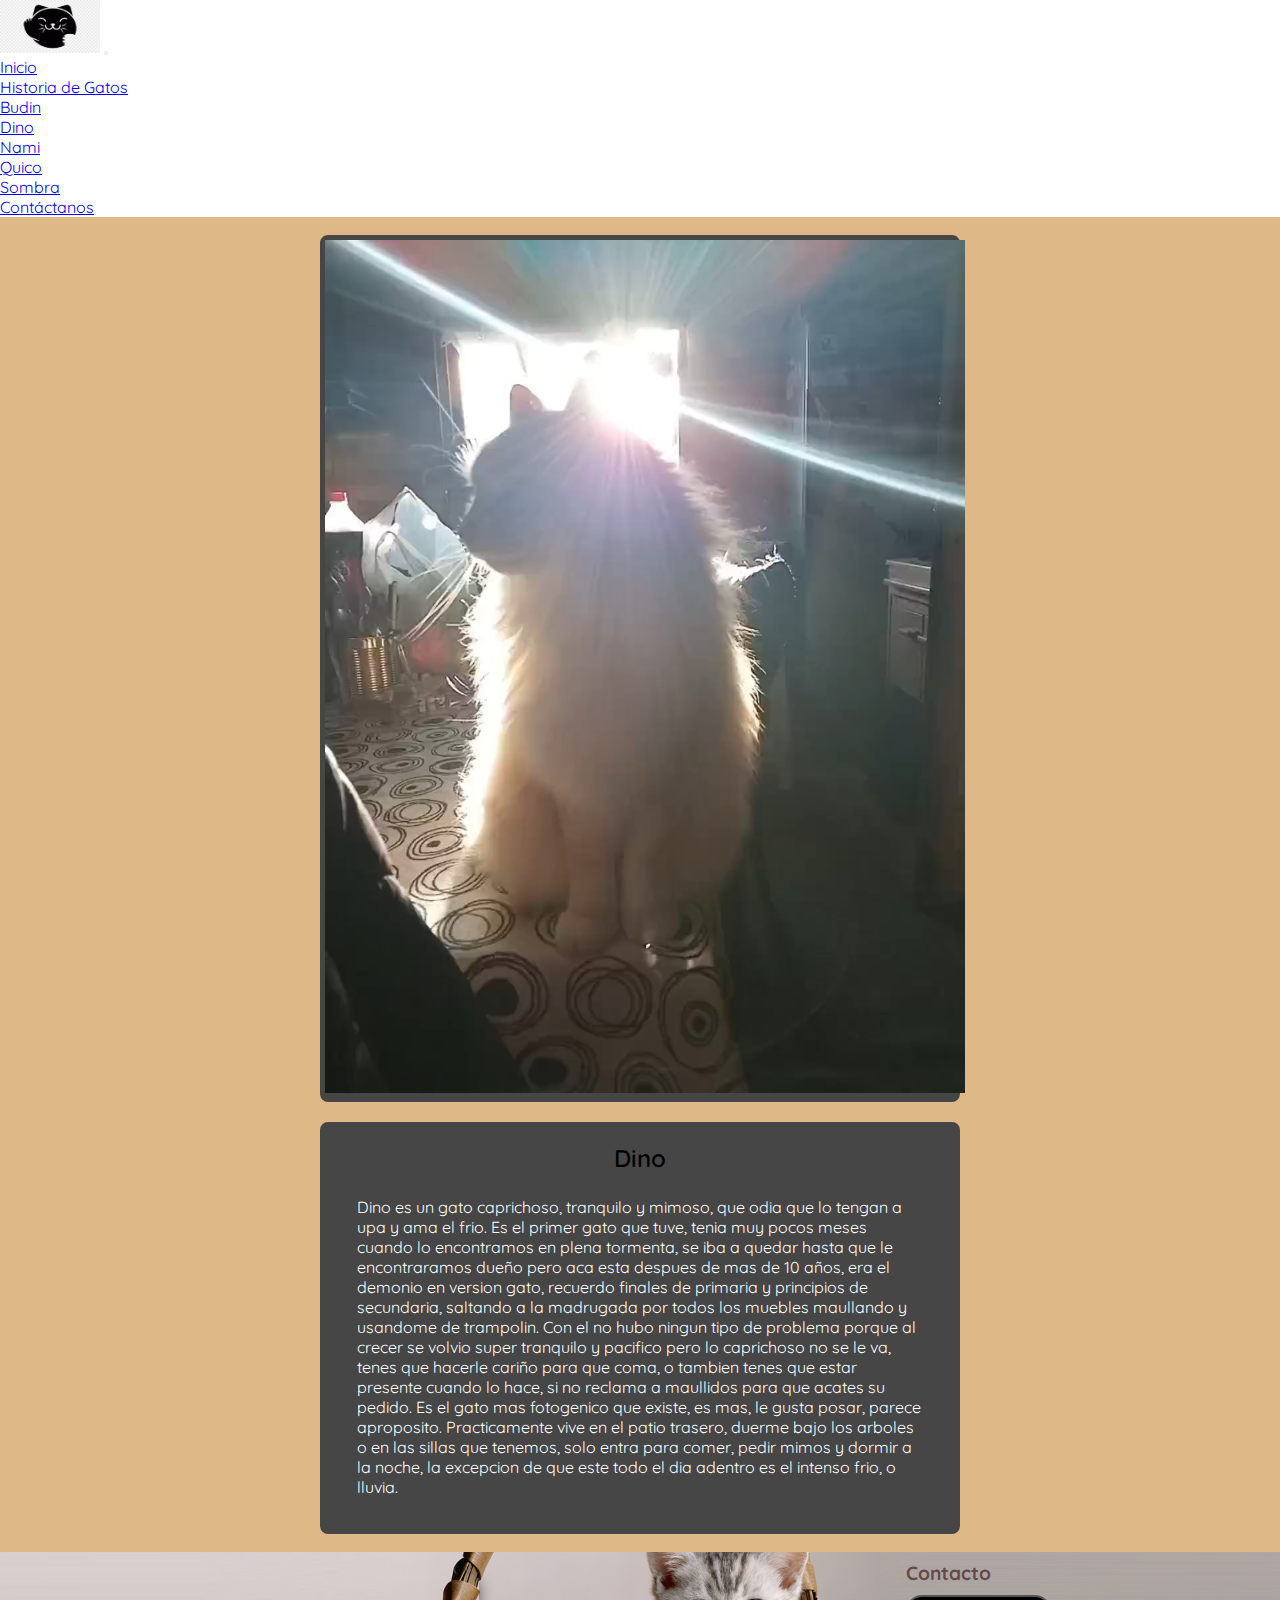
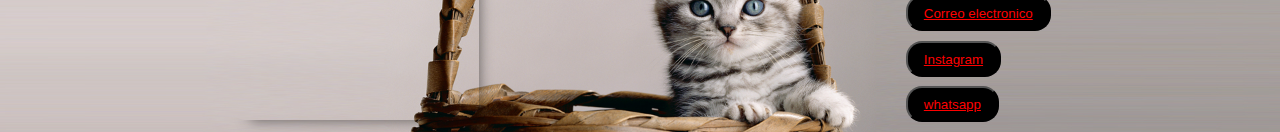
<file: Public/view/dino.html>
<!DOCTYPE html>
<html lang="es">
<head>
    <meta charset="UTF-8">
    <meta name="viewport" content="width=device-width, initial-scale=1.0">
    <title>Dino</title>
    <link rel="shortcut icon" href="../images/cat-icon.svg" type="image/x-icon">
    <link rel="stylesheet" href="../style/style.css">
    <link href="https://cdn.jsdelivr.net/npm/bootstrap@5.3.0/dist/css/bootstrap.min.css" rel="stylesheet" integrity="sha384-9ndCyUaIbzAi2FUVXJi0CjmCapSmO7SnpJef0486qhLnuZ2cdeRhO02iuK6FUUVM" crossorigin="anonymous">
</head>
<body>
    <header>
        <nav class="navbar navbar-expand-lg bg-body-tertiary">
          <div class="container-fluid">
            <a class="navbar-brand" href="../../index.html"><img src="../images/logo principal.png" alt="" width="100px"></a>
            <button class="navbar-toggler" type="button" data-bs-toggle="collapse" data-bs-target="#navbarSupportedContent" aria-controls="navbarSupportedContent" aria-expanded="false" aria-label="Toggle navigation">
              <span class="navbar-toggler-icon"></span>
            </button>
            <div class="collapse navbar-collapse" id="navbarSupportedContent">
              <ul class="navbar-nav me-auto mb-2 mb-lg-0">
                <li class="nav-item">
                  <a class="nav-link active" aria-current="page" href="../../index.html">Inicio</a>
                </li>
                <li class="nav-item dropdown">
                  <a class="nav-link dropdown-toggle" href="#" role="button" data-bs-toggle="dropdown" aria-expanded="false">
                    Historia de Gatos
                  </a>
                  <ul class="dropdown-menu">
                    <li><a class="dropdown-item" href="../view/budin.html">Budin</a></li>
                    <li><a class="dropdown-item" href="#">Dino</a></li>
                    <li><a class="dropdown-item" href="../view/nami.html">Nami</a></li>
                    <li><a class="dropdown-item" href="../view/quico.html">Quico</a></li>
                    <li><a class="dropdown-item" href="../view/sombra.html">Sombra</a></li>
                  </ul>
                  <li class="nav-item">
                    <a class="nav-link" href="../view/contact.html">Contáctanos</a>
                  </li>
                </li>
            </div>
          </div>
        </nav>
      </header>
    <main>
        <div class="description">
            <div class="card" style="max-width: 40rem">
              <div class="card-descrip">
                <h5>Dino</h5>
                <p class="card-text">Dino es un gato caprichoso, tranquilo y mimoso, que odia que lo tengan a upa y ama el frio. Es el primer gato que tuve, tenia muy pocos meses cuando lo encontramos en plena tormenta, se iba a quedar hasta que le encontraramos dueño pero aca esta despues de mas de 10 años, era el demonio en version gato, recuerdo finales de primaria y principios de secundaria, saltando a la madrugada por todos los muebles maullando y usandome de trampolin. Con el no hubo ningun tipo de problema porque al crecer se volvio super tranquilo y pacifico pero lo caprichoso no se le va, tenes que hacerle cariño para que coma, o tambien tenes que estar presente cuando lo hace, si no reclama a maullidos para que acates su pedido. Es el gato mas fotogenico que existe, es mas, le gusta posar, parece aproposito. Practicamente vive en el patio trasero, duerme bajo los arboles o en las sillas que tenemos, solo entra para comer, pedir mimos y dormir a la noche, la excepcion de que este todo el dia adentro es el intenso frio, o lluvia.</p>
              </div>
            </div>
            <div class="card" style="max-width: 40rem" >
              <video src="../images/Dino.mp4" autoplay loop class="card-img-top" alt="gato" style="max-width: 40rem; height: 100%;">
            </div>
          </div>
    </main>
    <footer>
      <div class="container-general">
  
        <div class="map-container">
          <iframe
           src="https://www.google.com/maps/embed?pb=!1m14!1m8!1m3!1d12575.901439562005!2d-57.6128163!3d-38.0010352!3m2!1i1024!2i768!4f13.1!3m3!1m2!1s0x9584d8cfe8acc957%3A0xc1d39ed87db9321f!2sCentro%20Municipal%20de%20Zoonosis!5e0!3m2!1ses-419!2sar!4v1690585067197!5m2!1ses-419!2sar" 
           width="250" height="160" style="border:0;" allowfullscreen="" loading="lazy"
           referrerpolicy="no-referrer-when-downgrade"></iframe>
        </div>
  
        <div class="menu-container">
          <h4>Contacto</h4>
          <button><a href="mailto:vidadegatos@gmail.com">Correo electronico</a></button>
          <button><a href="https://www.instagram.com/vidadegatosmdp/">Instagram</a></button>
          <button><a href="https://api.whatsapp.com/send/?phone=%2B5492236060388&text&type=phone_number&app_absent=0">whatsapp</a></button>
        </div>
      </div>
    </footer>
    <script src="https://cdn.jsdelivr.net/npm/bootstrap@5.3.0/dist/js/bootstrap.bundle.min.js" integrity="sha384-geWF76RCwLtnZ8qwWowPQNguL3RmwHVBC9FhGdlKrxdiJJigb/j/68SIy3Te4Bkz" crossorigin="anonymous"></script>
</body>
</html>
</file>
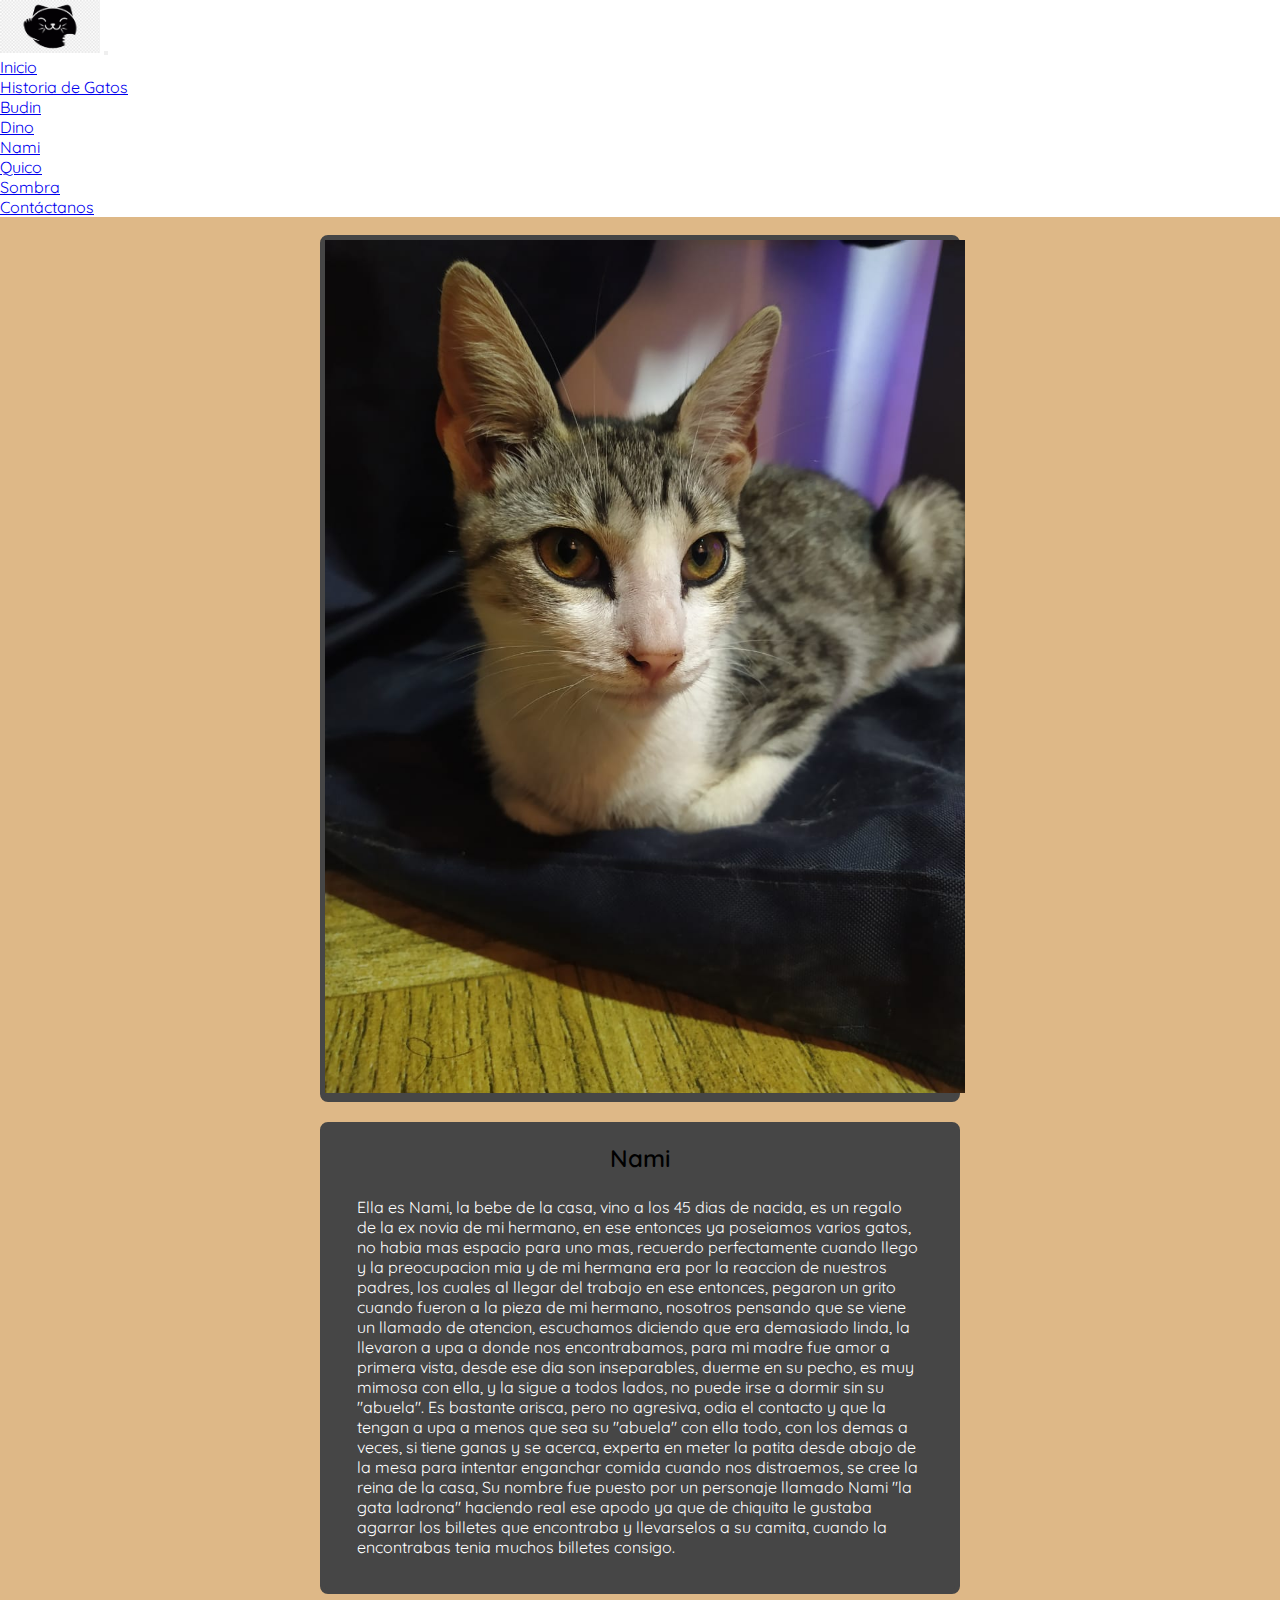
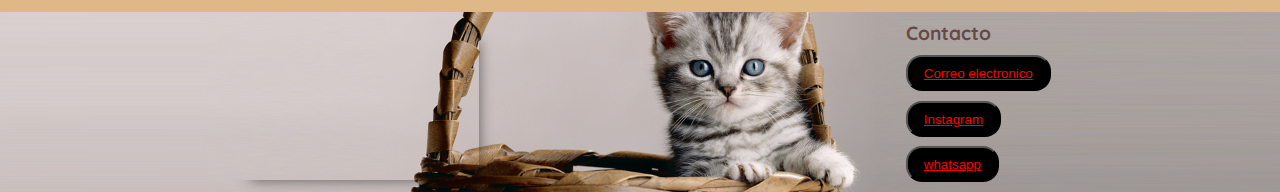
<file: Public/view/nami.html>
<!DOCTYPE html>
<html lang="es">
<head>
    <meta charset="UTF-8">
    <meta name="viewport" content="width=device-width, initial-scale=1.0">
    <title>Nami</title>
    <link rel="shortcut icon" href="../images/cat-icon.svg" type="image/x-icon">
    <link rel="stylesheet" href="../style/style.css">
    <link href="https://cdn.jsdelivr.net/npm/bootstrap@5.3.0/dist/css/bootstrap.min.css" rel="stylesheet" integrity="sha384-9ndCyUaIbzAi2FUVXJi0CjmCapSmO7SnpJef0486qhLnuZ2cdeRhO02iuK6FUUVM" crossorigin="anonymous">
</head>
<body>
    <header>
        <nav class="navbar navbar-expand-lg bg-body-tertiary">
          <div class="container-fluid">
            <a class="navbar-brand" href="../../index.html"><img src="../images/logo principal.png" alt="" width="100px"></a>
            <button class="navbar-toggler" type="button" data-bs-toggle="collapse" data-bs-target="#navbarSupportedContent" aria-controls="navbarSupportedContent" aria-expanded="false" aria-label="Toggle navigation">
              <span class="navbar-toggler-icon"></span>
            </button>
            <div class="collapse navbar-collapse" id="navbarSupportedContent">
              <ul class="navbar-nav me-auto mb-2 mb-lg-0">
                <li class="nav-item">
                  <a class="nav-link active" aria-current="page" href="../../index.html">Inicio</a>
                </li>
                <li class="nav-item dropdown">
                  <a class="nav-link dropdown-toggle" href="#" role="button" data-bs-toggle="dropdown" aria-expanded="false">
                    Historia de Gatos
                  </a>
                  <ul class="dropdown-menu">
                    <li><a class="dropdown-item" href="../view/budin.html">Budin</a></li>
                    <li><a class="dropdown-item" href="../view/dino.html">Dino</a></li>
                    <li><a class="dropdown-item" href="#">Nami</a></li>
                    <li><a class="dropdown-item" href="../view/quico.html">Quico</a></li>
                    <li><a class="dropdown-item" href="../view/sombra.html">Sombra</a></li>
                  </ul>
                  <li class="nav-item">
                    <a class="nav-link" href="../view/contact.html">Contáctanos</a>
                  </li>
                </li>
            </div>
          </div>
        </nav>
      </header>
    <main>
        <div class="description">
            <div class="card" style="max-width: 40rem">
              <div class="card-descrip">
                <h5>Nami</h5>
                <p class="card-text">Ella es Nami, la bebe de la casa, vino a los 45 dias de nacida, es un regalo de la ex novia de mi hermano, en ese entonces ya poseiamos varios gatos, no habia mas espacio para uno mas, recuerdo perfectamente cuando llego y la preocupacion mia y de mi hermana era por la reaccion de nuestros padres, los cuales al llegar del trabajo en ese entonces, pegaron un grito cuando fueron a la pieza de mi hermano, nosotros pensando que se viene un llamado de atencion, escuchamos diciendo que era demasiado linda, la llevaron a upa a donde nos encontrabamos, para mi madre fue amor a primera vista, desde ese dia son inseparables, duerme en su pecho, es muy mimosa con ella, y la sigue a todos lados, no puede irse a dormir sin su "abuela". Es bastante arisca, pero no agresiva, odia el contacto y que la tengan a upa a menos que sea su "abuela" con ella todo, con los demas a veces, si tiene ganas y se acerca, experta en meter la patita desde abajo de la mesa para intentar enganchar comida cuando nos distraemos, se cree la reina de la casa, Su nombre fue puesto por un personaje llamado Nami "la gata ladrona" haciendo real ese apodo ya que de chiquita le gustaba agarrar los billetes que encontraba y llevarselos a su camita, cuando la encontrabas tenia muchos billetes consigo.</p>
              </div>
            </div>
            <div class="card" style="max-width: 40rem" >
              <img src="../images/Nami.jpeg" class="card-img-top" alt="gato" style="max-width: 40rem; height: 100%;">
            </div>
          </div>
    </main>
    <footer>
      <div class="container-general">
  
        <div class="map-container">
          <iframe
           src="https://www.google.com/maps/embed?pb=!1m14!1m8!1m3!1d12575.901439562005!2d-57.6128163!3d-38.0010352!3m2!1i1024!2i768!4f13.1!3m3!1m2!1s0x9584d8cfe8acc957%3A0xc1d39ed87db9321f!2sCentro%20Municipal%20de%20Zoonosis!5e0!3m2!1ses-419!2sar!4v1690585067197!5m2!1ses-419!2sar" 
           width="250" height="160" style="border:0;" allowfullscreen="" loading="lazy"
           referrerpolicy="no-referrer-when-downgrade"></iframe>
        </div>
  
        <div class="menu-container">
          <h4>Contacto</h4>
          <button><a href="mailto:vidadegatos@gmail.com">Correo electronico</a></button>
          <button><a href="https://www.instagram.com/vidadegatosmdp/">Instagram</a></button>
          <button><a href="https://api.whatsapp.com/send/?phone=%2B5492236060388&text&type=phone_number&app_absent=0">whatsapp</a></button>
        </div>
      </div>
    </footer>
    <script src="https://cdn.jsdelivr.net/npm/bootstrap@5.3.0/dist/js/bootstrap.bundle.min.js" integrity="sha384-geWF76RCwLtnZ8qwWowPQNguL3RmwHVBC9FhGdlKrxdiJJigb/j/68SIy3Te4Bkz" crossorigin="anonymous"></script>
</body>
</html>
</file>
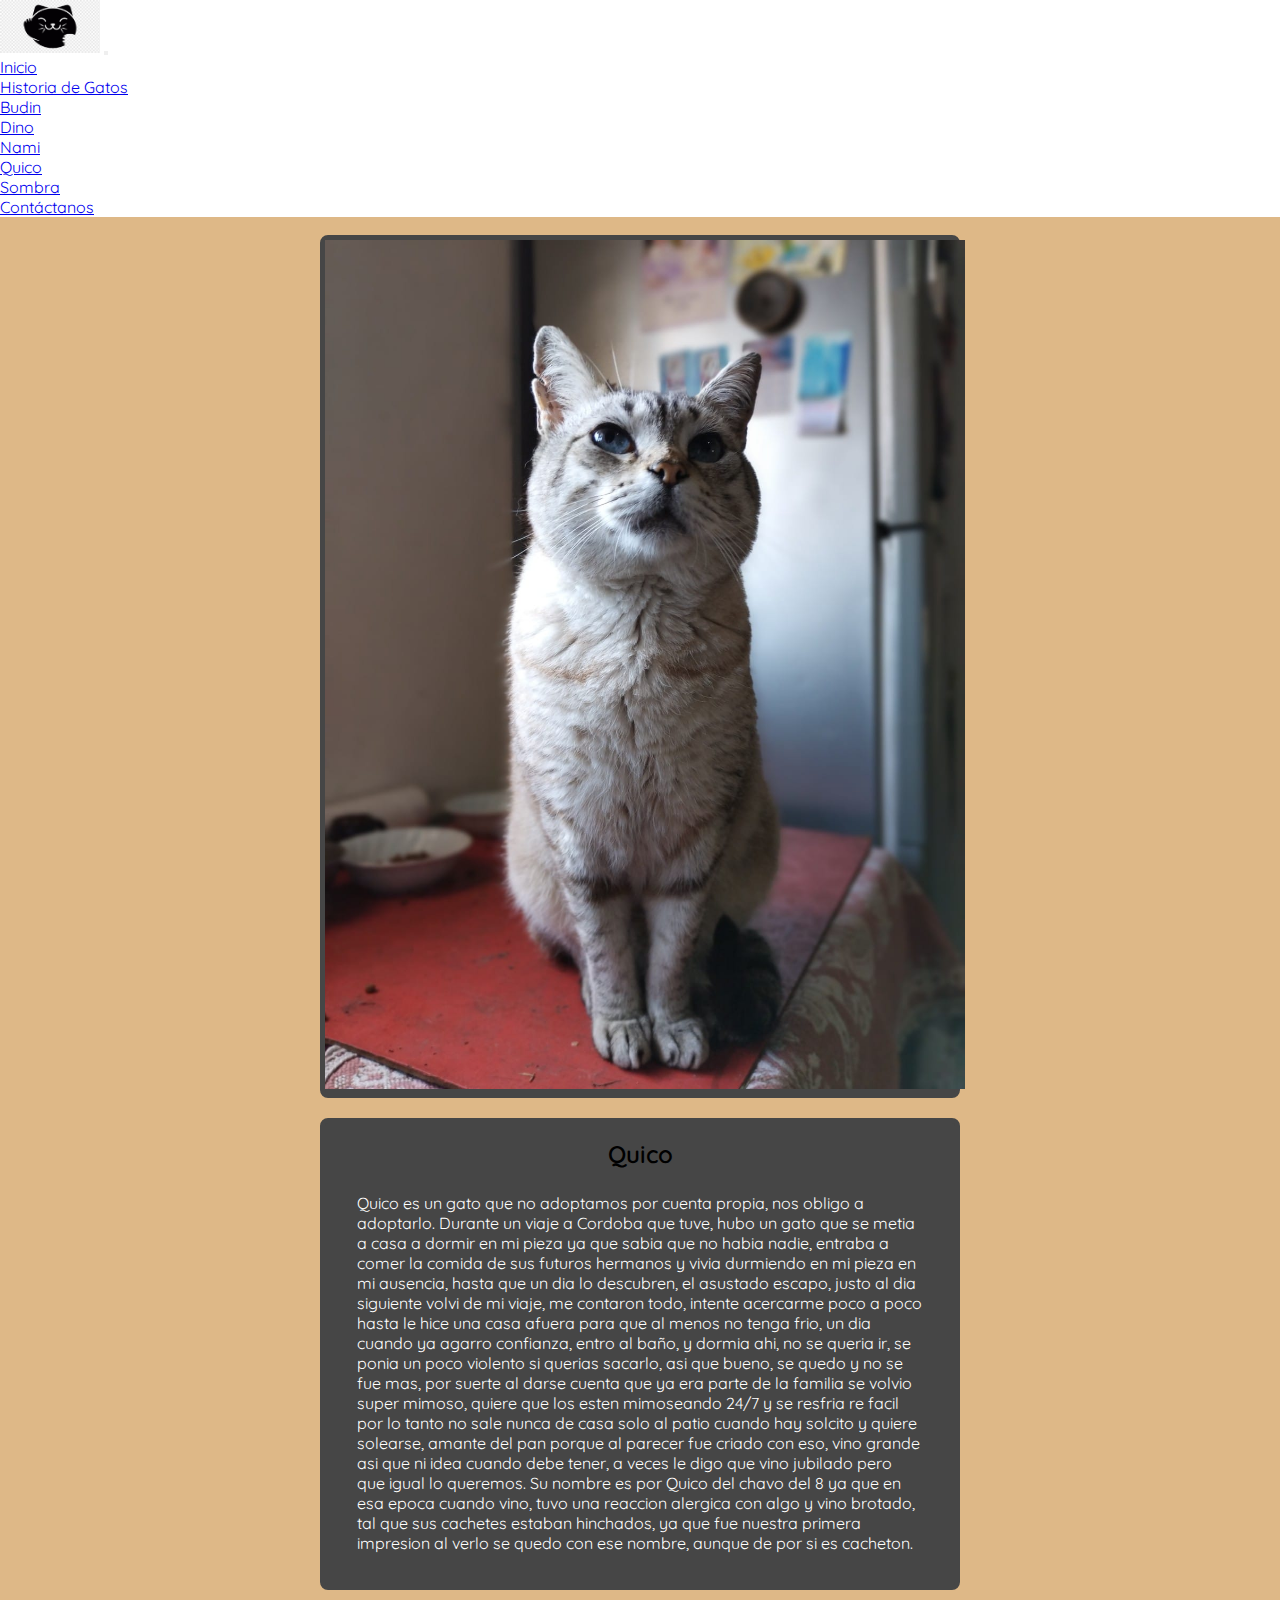
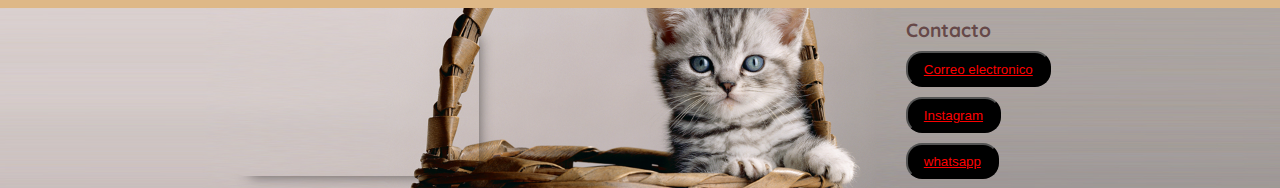
<file: Public/view/quico.html>
<!DOCTYPE html>
<html lang="es">
<head>
    <meta charset="UTF-8">
    <meta name="viewport" content="width=device-width, initial-scale=1.0">
    <title>Quico</title>
    <link rel="shortcut icon" href="../images/cat-icon.svg" type="image/x-icon">
    <link rel="stylesheet" href="../style/style.css">
    <link href="https://cdn.jsdelivr.net/npm/bootstrap@5.3.0/dist/css/bootstrap.min.css" rel="stylesheet" integrity="sha384-9ndCyUaIbzAi2FUVXJi0CjmCapSmO7SnpJef0486qhLnuZ2cdeRhO02iuK6FUUVM" crossorigin="anonymous">
</head>
<body>
    <header>
        <nav class="navbar navbar-expand-lg bg-body-tertiary">
          <div class="container-fluid">
            <a class="navbar-brand" href="../../index.html"><img src="../images/logo principal.png" alt="" width="100px"></a>
            <button class="navbar-toggler" type="button" data-bs-toggle="collapse" data-bs-target="#navbarSupportedContent" aria-controls="navbarSupportedContent" aria-expanded="false" aria-label="Toggle navigation">
              <span class="navbar-toggler-icon"></span>
            </button>
            <div class="collapse navbar-collapse" id="navbarSupportedContent">
              <ul class="navbar-nav me-auto mb-2 mb-lg-0">
                <li class="nav-item">
                  <a class="nav-link active" aria-current="page" href="../../index.html">Inicio</a>
                </li>
                <li class="nav-item dropdown">
                  <a class="nav-link dropdown-toggle" href="#" role="button" data-bs-toggle="dropdown" aria-expanded="false">
                    Historia de Gatos
                  </a>
                  <ul class="dropdown-menu">
                    <li><a class="dropdown-item" href="../view/budin.html">Budin</a></li>
                    <li><a class="dropdown-item" href="../view/dino.html">Dino</a></li>
                    <li><a class="dropdown-item" href="../view/nami.html">Nami</a></li>
                    <li><a class="dropdown-item" href="#">Quico</a></li>
                    <li><a class="dropdown-item" href="../view/sombra.html">Sombra</a></li>
                  </ul>
                  <li class="nav-item">
                    <a class="nav-link" href="../view/contact.html">Contáctanos</a>
                  </li>
                </li>
            </div>
          </div>
        </nav>
      </header>
    <main>
        <div class="description">
            <div class="card" style="max-width: 40rem">
              <div class="card-descrip">
                <h5>Quico</h5>
                <p class="card-text">Quico es un gato que no adoptamos por cuenta propia, nos obligo a adoptarlo. Durante un viaje a Cordoba que tuve, hubo un gato que se metia a casa a dormir en mi pieza ya que sabia que no habia nadie, entraba a comer la comida de sus futuros hermanos y vivia durmiendo en mi pieza en mi ausencia, hasta que un dia lo descubren, el asustado escapo, justo al dia siguiente volvi de mi viaje, me contaron todo, intente acercarme poco a poco hasta le hice una casa afuera para que al menos no tenga frio, un dia cuando ya agarro confianza, entro al baño, y dormia ahi, no se queria ir, se ponia un poco violento si querias sacarlo, asi que bueno, se quedo y no se fue mas, por suerte al darse cuenta que ya era parte de la familia se volvio super mimoso, quiere que los esten mimoseando 24/7 y se resfria re facil por lo tanto no sale nunca de casa solo al patio cuando hay solcito y quiere solearse, amante del pan porque al parecer fue criado con eso, vino grande asi que ni idea cuando debe tener, a veces le digo que vino jubilado pero que igual lo queremos. Su nombre es por Quico del chavo del 8 ya que en esa epoca cuando vino, tuvo una reaccion alergica con algo y vino brotado, tal que sus cachetes estaban hinchados, ya que fue nuestra primera impresion al verlo se quedo con ese nombre, aunque de por si es cacheton.</p>
              </div>
            </div>
            <div class="card" style="max-width: 40rem" >
              <img src="../images/quico.jpeg" class="card-img-top" alt="gato" style="max-width: 40rem; height: 100%;">
            </div>
          </div>
    </main>
    <footer>
      <div class="container-general">
  
        <div class="map-container">
          <iframe
           src="https://www.google.com/maps/embed?pb=!1m14!1m8!1m3!1d12575.901439562005!2d-57.6128163!3d-38.0010352!3m2!1i1024!2i768!4f13.1!3m3!1m2!1s0x9584d8cfe8acc957%3A0xc1d39ed87db9321f!2sCentro%20Municipal%20de%20Zoonosis!5e0!3m2!1ses-419!2sar!4v1690585067197!5m2!1ses-419!2sar" 
           width="250" height="160" style="border:0;" allowfullscreen="" loading="lazy"
           referrerpolicy="no-referrer-when-downgrade"></iframe>
        </div>
  
        <div class="menu-container">
          <h4>Contacto</h4>
          <button><a href="mailto:vidadegatos@gmail.com">Correo electronico</a></button>
          <button><a href="https://www.instagram.com/vidadegatosmdp/">Instagram</a></button>
          <button><a href="https://api.whatsapp.com/send/?phone=%2B5492236060388&text&type=phone_number&app_absent=0">whatsapp</a></button>
        </div>
      </div>
    </footer>
    <script src="https://cdn.jsdelivr.net/npm/bootstrap@5.3.0/dist/js/bootstrap.bundle.min.js" integrity="sha384-geWF76RCwLtnZ8qwWowPQNguL3RmwHVBC9FhGdlKrxdiJJigb/j/68SIy3Te4Bkz" crossorigin="anonymous"></script>
</body>
</html>
</file>
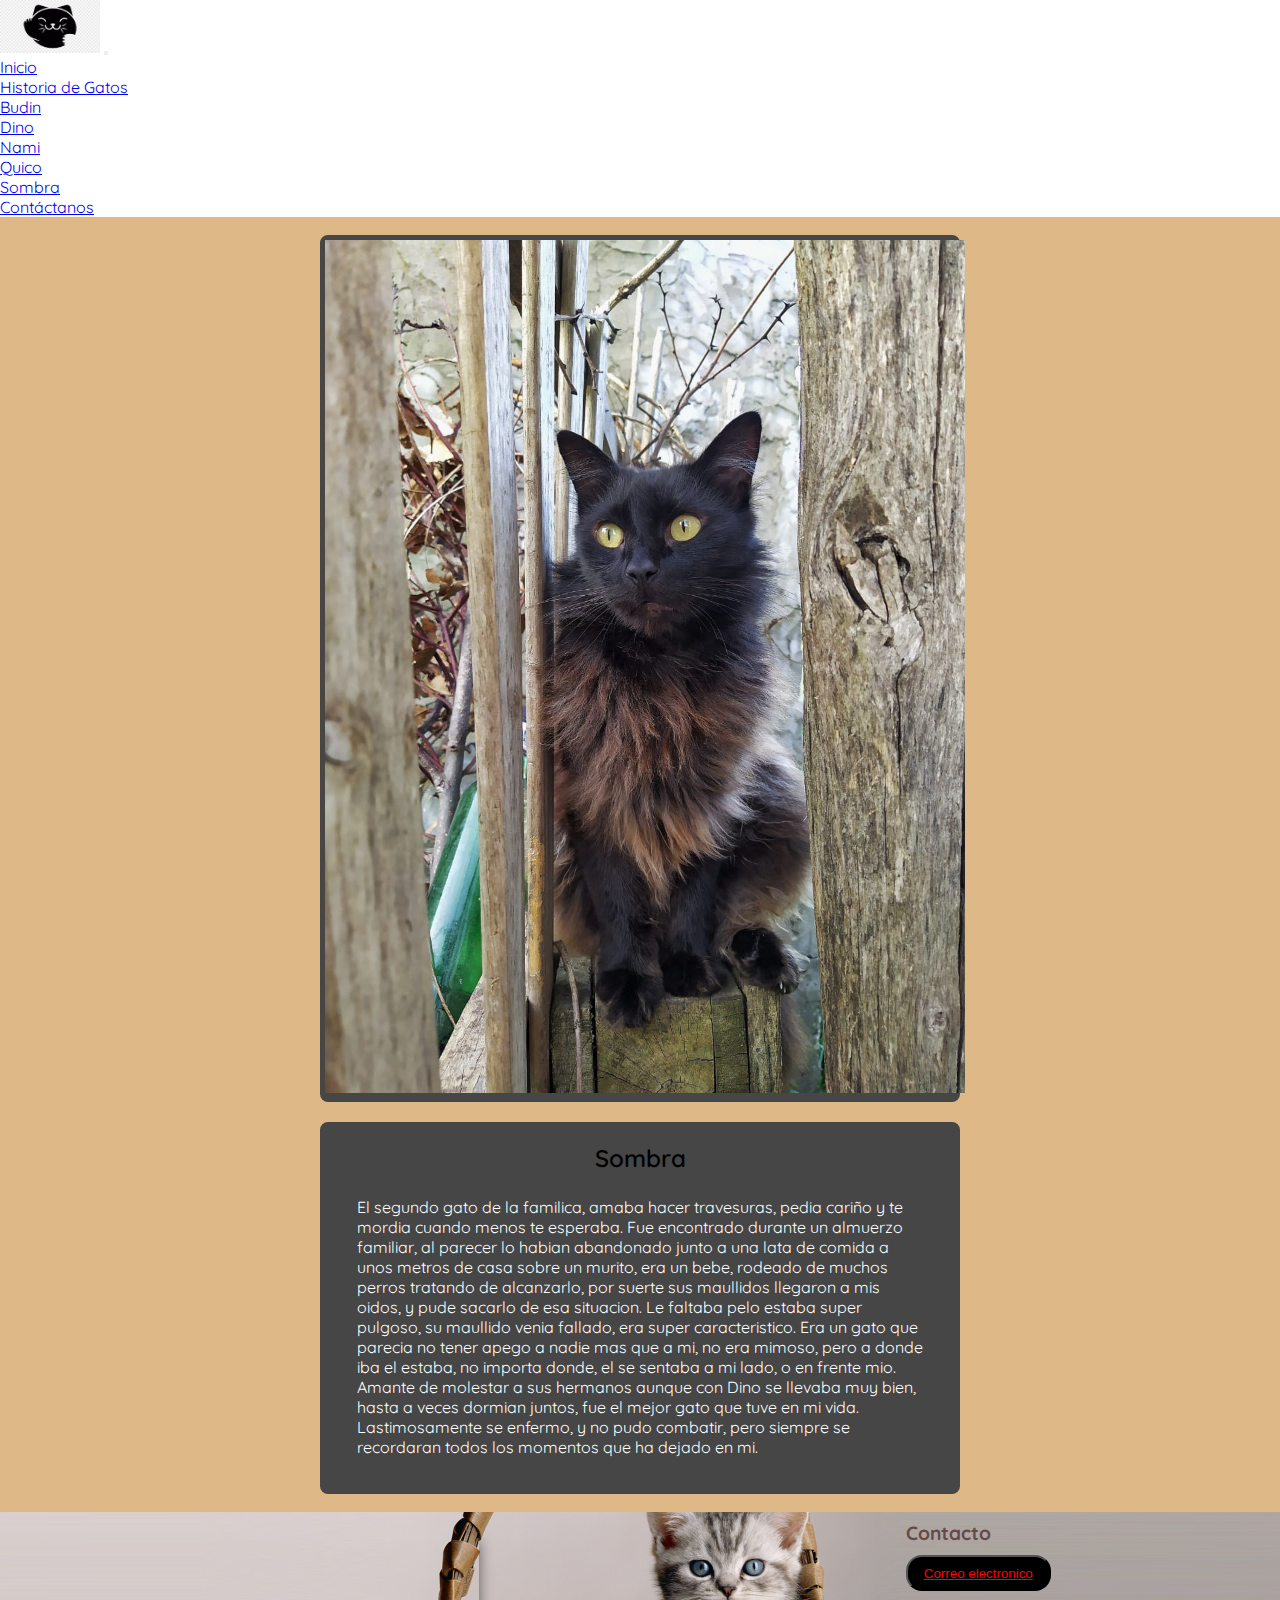
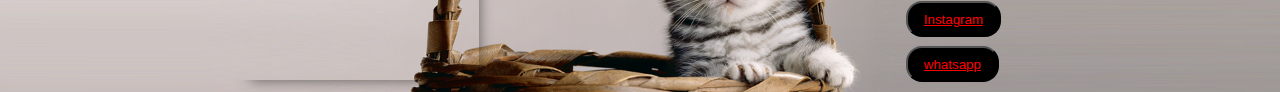
<file: Public/view/sombra.html>
<!DOCTYPE html>
<html lang="es">
<head>
    <meta charset="UTF-8">
    <meta name="viewport" content="width=device-width, initial-scale=1.0">
    <title>Sombra</title>
    <link rel="shortcut icon" href="../images/cat-icon.svg" type="image/x-icon">
    <link rel="stylesheet" href="../style/style.css">
    <link href="https://cdn.jsdelivr.net/npm/bootstrap@5.3.0/dist/css/bootstrap.min.css" rel="stylesheet" integrity="sha384-9ndCyUaIbzAi2FUVXJi0CjmCapSmO7SnpJef0486qhLnuZ2cdeRhO02iuK6FUUVM" crossorigin="anonymous">
</head>
<body>
    <header>
        <nav class="navbar navbar-expand-lg bg-body-tertiary">
          <div class="container-fluid">
            <a class="navbar-brand" href="../../index.html"><img src="../images/logo principal.png" alt="" width="100px"></a>
            <button class="navbar-toggler" type="button" data-bs-toggle="collapse" data-bs-target="#navbarSupportedContent" aria-controls="navbarSupportedContent" aria-expanded="false" aria-label="Toggle navigation">
              <span class="navbar-toggler-icon"></span>
            </button>
            <div class="collapse navbar-collapse" id="navbarSupportedContent">
              <ul class="navbar-nav me-auto mb-2 mb-lg-0">
                <li class="nav-item">
                  <a class="nav-link active" aria-current="page" href="../../index.html">Inicio</a>
                </li>
                <li class="nav-item dropdown">
                  <a class="nav-link dropdown-toggle" href="#" role="button" data-bs-toggle="dropdown" aria-expanded="false">
                    Historia de Gatos
                  </a>
                  <ul class="dropdown-menu">
                    <li><a class="dropdown-item" href="../view/budin.html">Budin</a></li>
                    <li><a class="dropdown-item" href="../view/dino.html">Dino</a></li>
                    <li><a class="dropdown-item" href="../view/nami.html">Nami</a></li>
                    <li><a class="dropdown-item" href="../view/quico.html">Quico</a></li>
                    <li><a class="dropdown-item" href="#">Sombra</a></li>
                  </ul>
                  <li class="nav-item">
                    <a class="nav-link" href="../view/contact.html">Contáctanos</a>
                  </li>
                </li>
            </div>
          </div>
        </nav>
      </header>
    <main>
        <div class="description">
            <div class="card" style="max-width: 40rem">
              <div class="card-descrip">
                <h5>Sombra</h5>
                <p class="card-text">El segundo gato de la familica, amaba hacer travesuras, pedia cariño y te mordia cuando menos te esperaba. Fue encontrado durante un almuerzo familiar, al parecer lo habian abandonado junto a una lata de comida a unos metros de casa sobre un murito, era un bebe, rodeado de muchos perros tratando de alcanzarlo, por suerte sus maullidos llegaron a mis oidos, y pude sacarlo de esa situacion. Le faltaba pelo estaba super pulgoso, su maullido venia fallado, era super caracteristico. Era un gato que parecia no tener apego a nadie mas que a mi, no era mimoso, pero a donde iba el estaba, no importa donde, el se sentaba a mi lado, o en frente mio. Amante de molestar a sus hermanos aunque con Dino se llevaba muy bien, hasta a veces dormian juntos, fue el mejor gato que tuve en mi vida. Lastimosamente se enfermo, y no pudo combatir, pero siempre se recordaran todos los momentos que ha dejado en mi.</p>
              </div>
            </div>
            <div class="card" style="max-width: 40rem" >
              <img src="../images/sombra.jpeg" class="card-img-top" alt="gato" style="max-width: 40rem; height: 100%;">
            </div>
          </div>
    </main>
    <footer>
      <div class="container-general">
  
        <div class="map-container">
          <iframe
           src="https://www.google.com/maps/embed?pb=!1m14!1m8!1m3!1d12575.901439562005!2d-57.6128163!3d-38.0010352!3m2!1i1024!2i768!4f13.1!3m3!1m2!1s0x9584d8cfe8acc957%3A0xc1d39ed87db9321f!2sCentro%20Municipal%20de%20Zoonosis!5e0!3m2!1ses-419!2sar!4v1690585067197!5m2!1ses-419!2sar" 
           width="250" height="160" style="border:0;" allowfullscreen="" loading="lazy"
           referrerpolicy="no-referrer-when-downgrade"></iframe>
        </div>
  
        <div class="menu-container">
          <h4>Contacto</h4>
          <button><a href="mailto:vidadegatos@gmail.com">Correo electronico</a></button>
          <button><a href="https://www.instagram.com/vidadegatosmdp/">Instagram</a></button>
          <button><a href="https://api.whatsapp.com/send/?phone=%2B5492236060388&text&type=phone_number&app_absent=0">whatsapp</a></button>
        </div>
      </div>
    </footer>
    <script src="https://cdn.jsdelivr.net/npm/bootstrap@5.3.0/dist/js/bootstrap.bundle.min.js" integrity="sha384-geWF76RCwLtnZ8qwWowPQNguL3RmwHVBC9FhGdlKrxdiJJigb/j/68SIy3Te4Bkz" crossorigin="anonymous"></script>
</body>
</html>
</file>
<file: Public/style/style.css>
@import url("https://fonts.googleapis.com/css2?family=Quicksand:wght@300;400;500;600;700&display=swap");
*{
    margin: 0;
    padding: 0;
    box-sizing: border-box;
    font-family: "Quicksand", sans-serif;
}

header{
    min-height: 8vh;
}
main{
    background-color: burlywood;
    min-height: 72vh;
}
footer{
    min-height: 20vh;
    display: flex;
    background-image: url(../images/gatocarrusel1.jpg);
    background-repeat: no-repeat;
    background-size: cover;
    background-position: center;
    display: flex;
    justify-content: space-around;
    align-items: center;
    padding: 0.5rem;
    font-size: 0.9rem;
}
      
footer h4 {
    font-size: 1.2rem;
}

#h1color{
    color: crimson;
    margin: 0.5rem;
    padding: 0.5rem;
    
}
h2{
    margin: 0.5rem;
    padding: 0.5rem;
}

h3{
    margin: 0.5rem;
    padding: 0.5rem;
}

p{
    margin: 0.5rem;
    padding: 0.5rem;
}

/* Inicio */

/*Main*/

.main-index{
    display: flex;
    flex-direction: column;
    background-repeat: no-repeat;
    background-size: cover;
    background-position: center;
    
}

.section-index{
    display: flex;
    align-items: center;
    justify-content: center;
    flex-direction: column;
    gap: 0.5rem;
    padding: 0.5rem;
    color: rgb(4, 4, 4);
    font-weight: 500;
}
.ul-index{
    display: flex;
    flex-direction: column;
    align-self: baseline;
}
.li-index{
    background-color:rgba(251, 251, 251, 0);
    color: rgb(0, 0, 0);
    margin-bottom: 5px;
    margin-top: 5px;
    padding: 0.5rem;
    border-radius: 3px;
}
  
 
.map-container iframe {
    border-radius: 1rem;
    box-shadow: 10px 10px 14px -10px rgba(0, 0, 0, 0.53);
}
  
.container-general {
    display: flex;
    justify-content: space-around;
    align-items: center;
    width: 100%;
    padding: 0 0.5rem;
}
  
.menu-container {
    display: flex;
    justify-content: center;
    align-items: flex-start;
    flex-direction: column;
    gap: 0.6rem;
    color: rgb(102, 73, 73);
}
  
.menu-container a {
    color: rgb(254, 0, 0);
    font-family: 'Trebuchet MS', 'Lucida Sans Unicode', 'Lucida Grande', 'Lucida Sans', Arial, sans-serif;
    padding: 0.5rem;
}
  
.menu-container a:hover {
    color: rgb(255, 174, 0);
}
  
.menu-container button {
    background-color: black;
    border-radius: 1rem;
    padding: 0.5rem;
}

/*Description*/

.section-noticias{
    display: flex;
    flex-wrap: wrap;
    justify-content:space-around;
    align-items: center;
}
.card-descrip{
    display: flex;
    flex-direction: column;
    /* align-items: center; */
    text-align: left;
    padding: 1rem;
    gap: 0.5rem;
}
.card-descrip h5{
    font-size: 1.5rem;
    font-weight: 600;
    margin-bottom: 0;
    text-align: center;
    color: rgb(0, 0, 0);
}
.card{
    border: rgb(70, 70, 70) 5px solid;
    background-color: rgb(70, 70, 70);
    color: white;
    border-radius: 0.5rem;
    margin: 10px;
    /* box-shadow:  5px 5px 10px rgb(30, 30, 30) ; */
    background-size: contain;
}
.card img{
    background-color: rgb(151, 33, 33) ;
}

.description{
    display: flex;
    flex-direction: column-reverse;
    justify-content: center;
    align-items: center;
    padding: 0.5rem;

}


/*Contact*/
.mainContact {
    display: flex;
    flex-direction: column;
    justify-content: center;
    align-items: center;
    min-height: 72vh;
}
.h3Form {
    background-color: rgb(126, 123, 123);
    color: black;
    width: 35rem;
    height: fit-content;
    text-align: center;
    display: flex;
    flex-direction: column;
    justify-content: space-around;
    align-items: center;
    border-radius: 15px;
    border: 2px solid black;
    margin: 3rem;
    gap: 2rem;
    padding: 2rem;
}
  
#divForm {
    display: flex;
    justify-content: space-around;
    width: 35rem;
}
.form1 {
    display: flex;
    flex-direction: column;
    justify-content: space-evenly;
    align-items: start;
    gap: 0.5rem;
}
.form2 {
    display: flex;
    flex-direction: column;
    justify-content: space-evenly;
    gap: 0.5rem;
}
  
#submitbtn {
    background-color: rgb(238, 188, 49);
    padding: 0.3rem;
    color: black;
    font-size: 1.2rem;
    border-radius: 15px;
    border: 1px solid black;
}
#submitbtn:hover {
    background-color: rgb(226, 70, 43);
}
.textsubmit {
    display: flex;
    flex-direction: column;
    align-items: center;
    gap: 0.5rem;
    margin-top: 1rem;
}
.textarea {
    resize: none;
}
#btnaceptar {
    background-color: rgb(238, 188, 49);
    border: 1px solid black;
  }
#btnaceptar:hover {
   background-color: rgb(226, 70, 43);
}


/* media queries */

@media screen and (max-width: 600px) {
    footer .container-general{
      padding: 0.5rem;
      flex-direction: column;
      gap: 1rem;
    }
  }
  
  @media screen and (max-width: 700px) {
    footer .menu{
      display: none;
    }
  }

@media screen and (min-width: 426px) and (max-width: 493px){
    #mediacarrusel{
        height: 230px;
    }

}
@media screen and (min-width: 494px) and (max-width: 562px){
    #mediacarrusel{
        height: 260px;
    }
}
@media screen and (min-width: 563px) and (max-width: 630px){
    #mediacarrusel{
        height: 290px;
    }
}
@media screen and (min-width: 631px) and (max-width: 699px){
    #mediacarrusel{
        height: 320px;
    }
}
@media screen and (min-width: 700px) and (max-width: 1023px){
    #mediacarrusel{
        height: 350px;
    }
    .video-index{
        height: 450px;
    }

}
@media screen and (min-width: 1024px){
    main{
        align-items: center;
    }
    .div-carrusel{
        width: 100%;
    }
    .section-index{
        width: 64rem;
    }
    #mediacarrusel{
        width: 100%;
        height: 650px;
    }
    .video-index{
        height: 650px;
    }
    
}
@media (min-width: 320px) and (max-width: 424px) {
    .h3Form {
      font-size: 0.8rem;
      max-width: 19rem;
      margin: 0.5rem;
    }
    #divForm {
      max-width: 19rem;
    }
    .form2{
        width: 7rem;
    }
  }
  @media (min-width: 425px) and (max-width: 767px) {
    .h3Form {
      font-size: 0.8rem;
      width: 25rem;
    }
    #divForm {
      width: 24rem;
    }
  }
</file>
